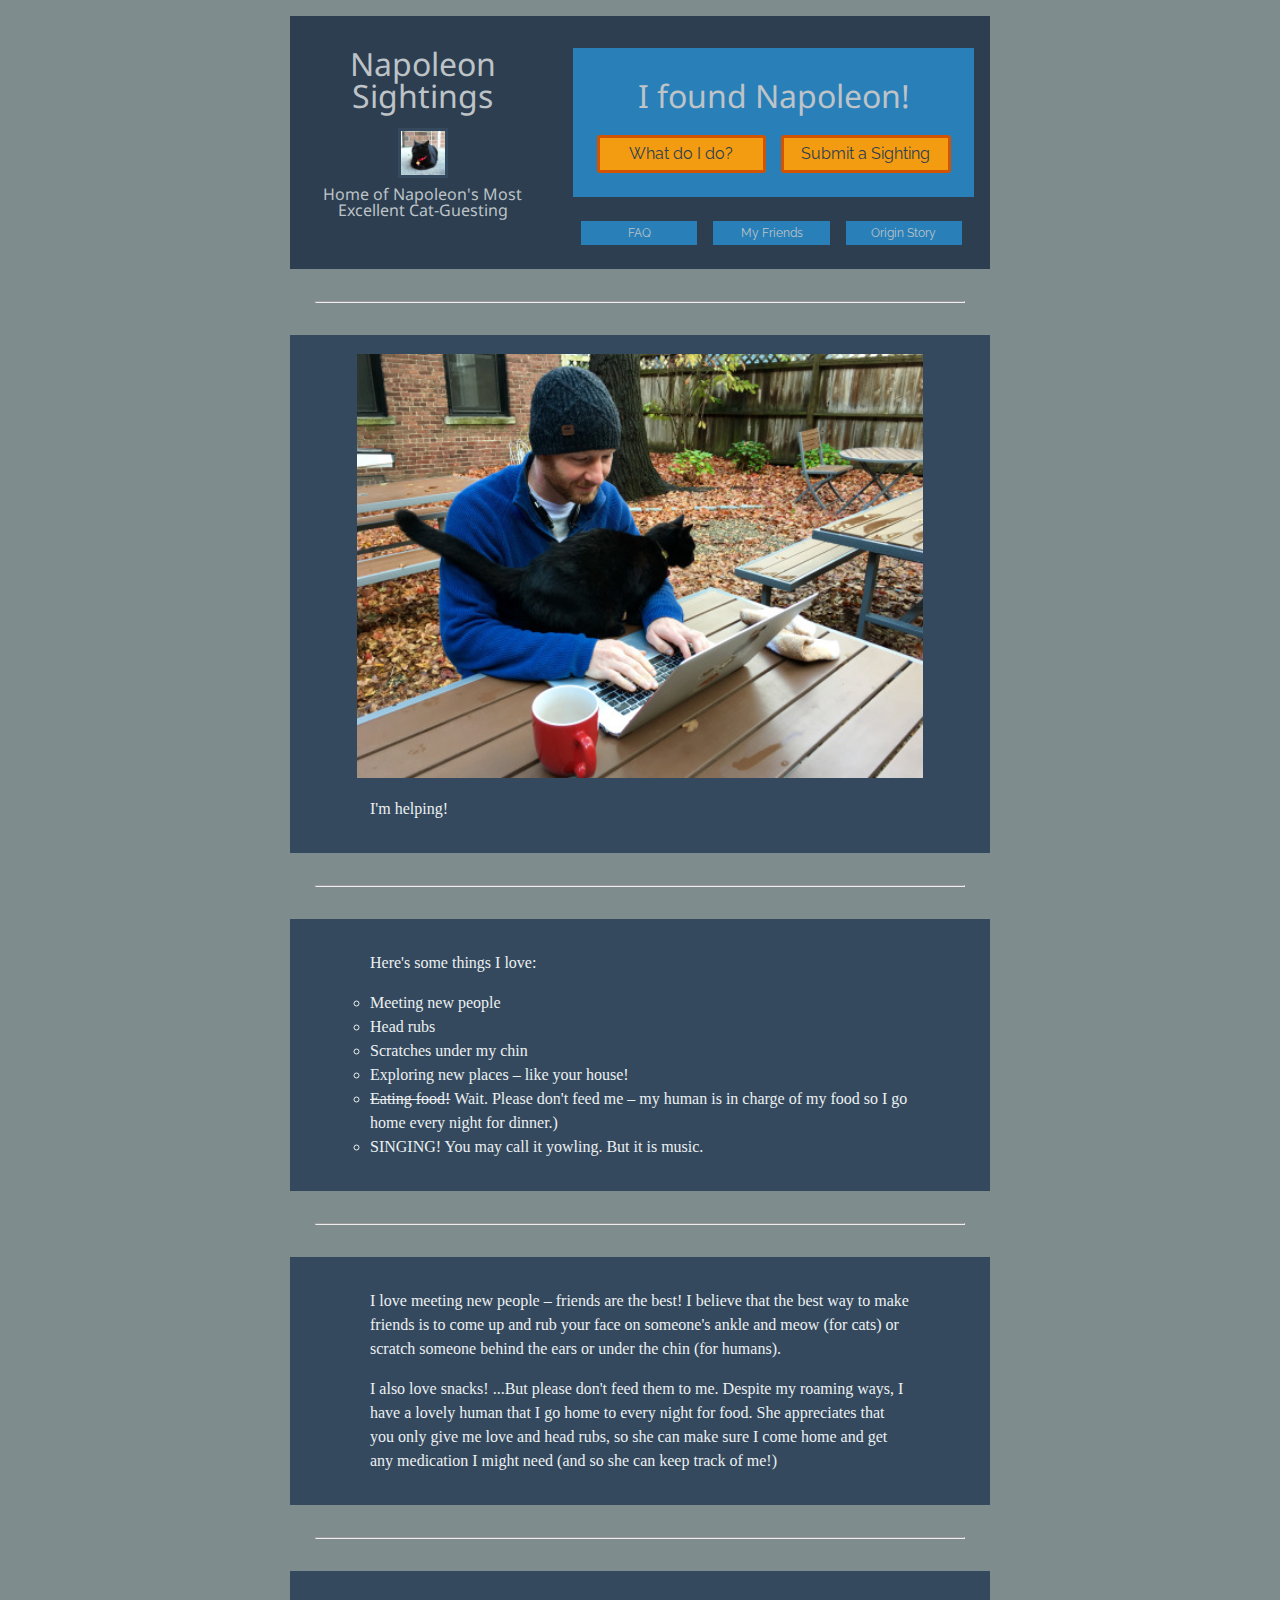
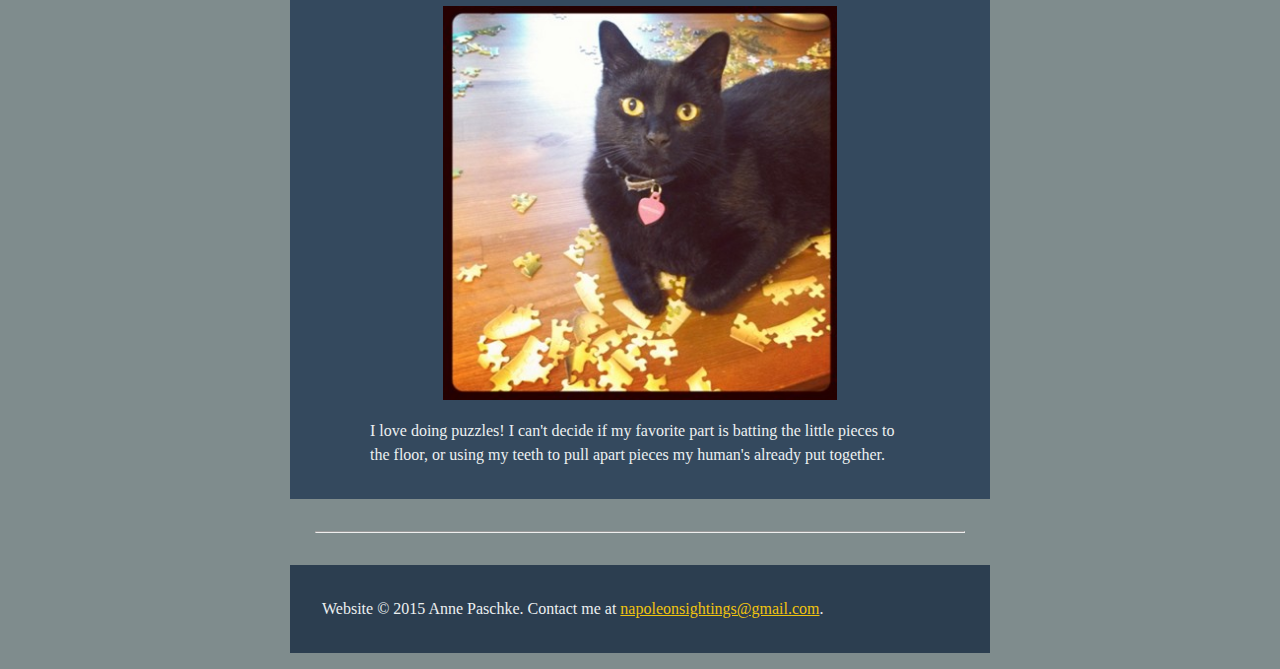
<file: bananagrams/index.html>
<!-- This version is experimenting with a new layout: full width of the screen (so it's easier to be responsive), logo/headline on the left, "I found polo" section on the top right with two options ("What do I do?" and "Submit a Sighting") and below that a three-option horizontal navigation, and then below that in the body of the page a two-column layout for the blog) -->

<!DOCTYPE html>

<html>

<head>
	<title>Napoleon Sightings</title>
	
	<link href='https://fonts.googleapis.com/css?family=Yanone+Kaffeesatz|Roboto+Slab|Nunito|Merriweather|Raleway|Droid+Sans' rel='stylesheet' type='text/css'>
	
	<link href='css/reset.css' rel='stylesheet' type="text/css">
	<link href='css/style.css' rel='stylesheet' type="text/css">
	
	<meta name="viewport" content="width=device-width, initial-scale=1">
</head>

<body>

<header>

	<aside>
	
	<h1>Napoleon Sightings</h1>
	
	<img src="images/cool-polo_square.jpg" alt="Photo of Napoleon" title="I am most DEFINITELY the coolest cat" style="max-width: 50px;">
	
	<h4 id="slogan">Home of Napoleon's Most Excellent Cat-Guesting</h3>

	</aside>
	
	<nav>
	
		<div id="found">
		
		<h1>I found Napoleon!</h1>
		
		<a href="#">What do I do?</a>
		
		<a href="#">Submit a Sighting</a>
		
		<div class="clear"></div>
	
		</div>	
				
		<a href="#">FAQ</a>
		
		<a href="#">My Friends</a>
			
		<a href="#">Origin Story</a>

	</nav>
	
	
		<div class="clear"></div>
	
	
	<!-- <img src="images/cool-polo_square.jpg" alt="Photo of Napoleon" title="I am most DEFINITELY the coolest cat" style="max-width: 200px; margin-bottom: 1em;"> -->
	
</header>

	<hr>
	<article>
	
			<img src="images/polo-tapjoy.jpg" alt="Napoleon sitting on a man's lap while he works at a laptop" title="I'm helping!">
			
			<p>I'm helping!</p>

	</article>

	<hr>

	<article>

		<p>Here's some things I love:</p>

		<ul>

			<li>Meeting new people</li>
			<li>Head rubs</li>
			<li>Scratches under my chin</li>
			<li>Exploring new places &ndash; like your house!</li>
			<li><span style="text-decoration: line-through;">Eating food!</span> Wait. Please don't feed me &ndash; my human is in charge of my food so I go home every night for dinner.)</li>
			<li>SINGING! You may call it yowling. But it is <em>music</em>.</li>

		</ul>

	</article>
		
	<hr>
	
	<article>

	<p>I love meeting new people &ndash; friends are the best! I believe that the best way to make friends is to come up and rub your face on someone's ankle and meow (for cats) or scratch someone behind the ears or under the chin (for humans).</p>

	<p>I also love snacks! ...But please don't feed them to me. Despite my roaming ways, I have a lovely human that I go home to every night for food. She appreciates that you only give me love and head rubs, so she can make sure I come home and get any medication I might need (and so she can keep track of me!)</p>


	</article>
		
	<hr>
	
	<article>
	
	<p><img src="images/puzzling-polo.jpg" alt="Polo with some puzzle pieces" title="Why won't my human let me help with puzzles?" style="max-width: 400px;"></p>
	
	<p>I love doing puzzles! I can't decide if my favorite part is batting the little pieces to the floor, or using my teeth to pull apart pieces my human's already put together.</p>
	
	</article>
	
	<hr>
	
</section>

</div>

<footer>
	<p>Website &copy; 2015 Anne Paschke. Contact me at <a href="mailto:napoleonsightings@gmail.com">napoleonsightings@gmail.com</a>.</p>
</footer>

</body>

</html>
</file>
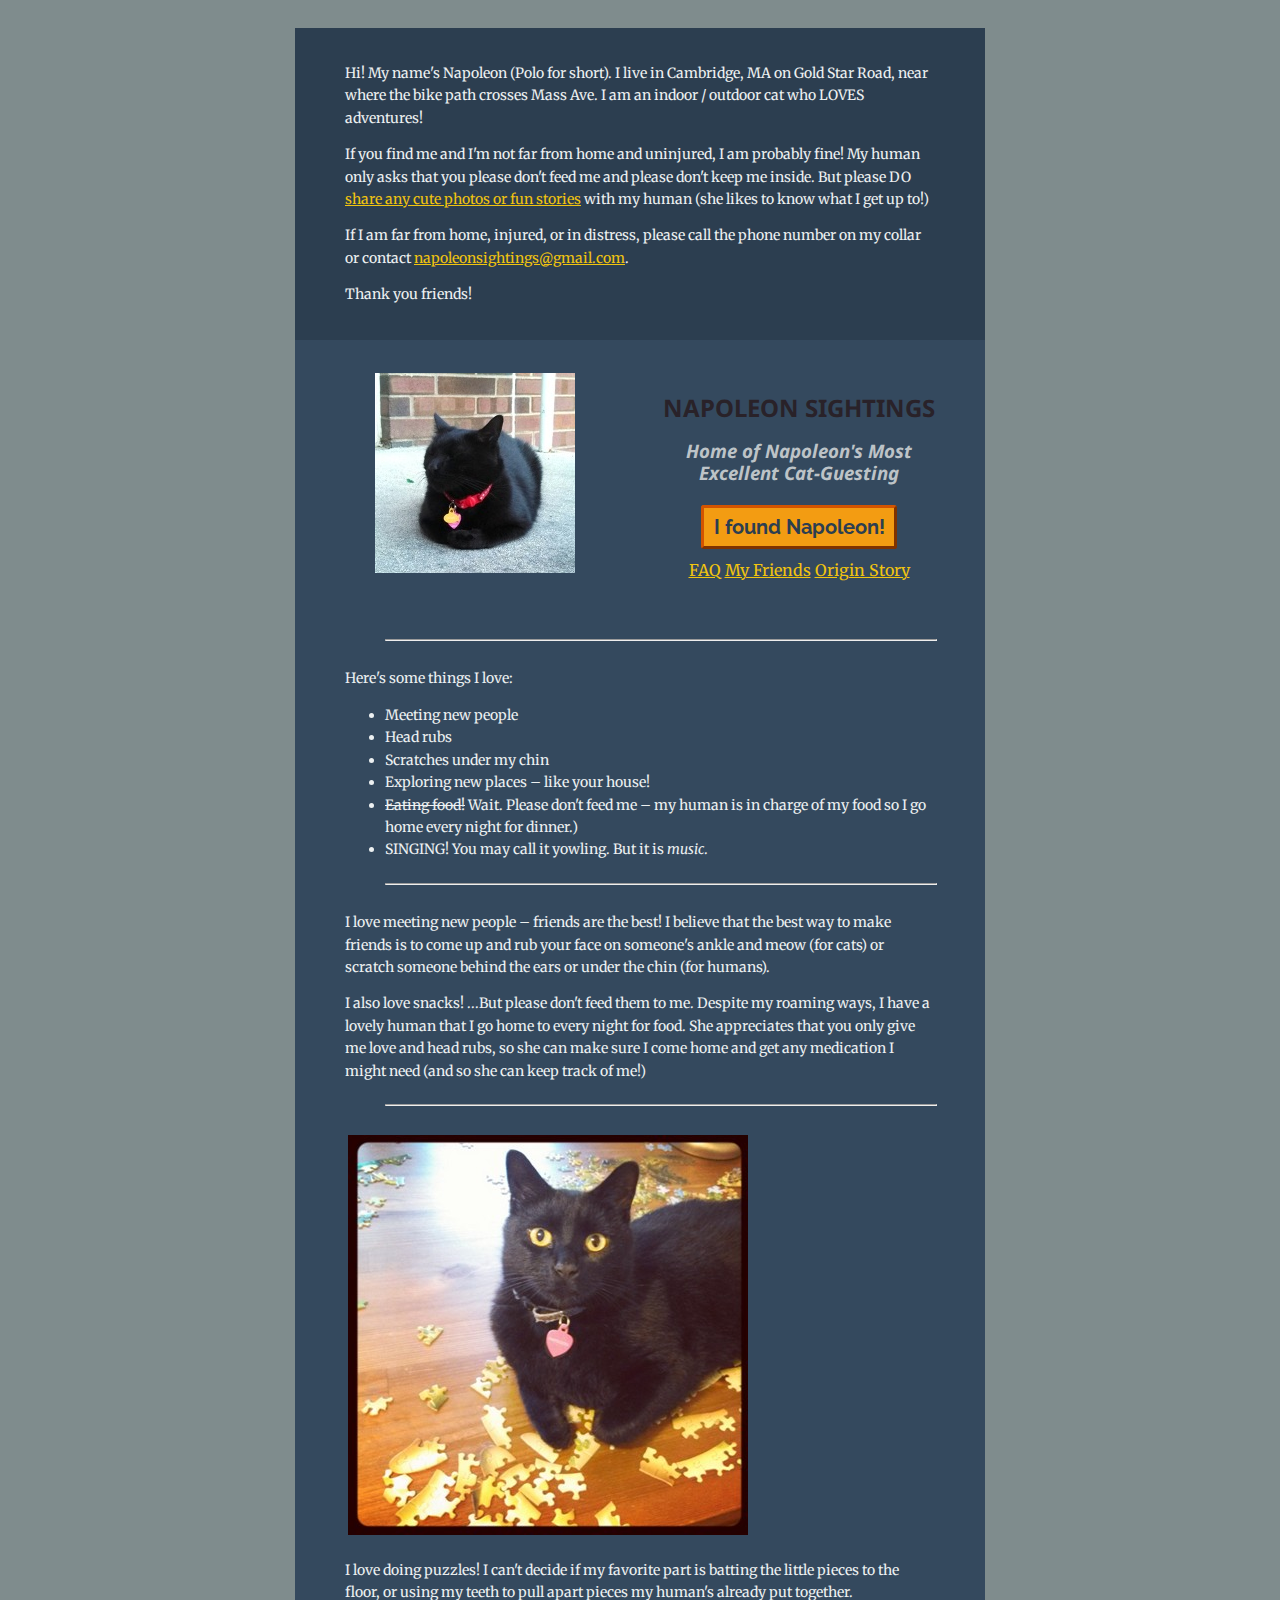
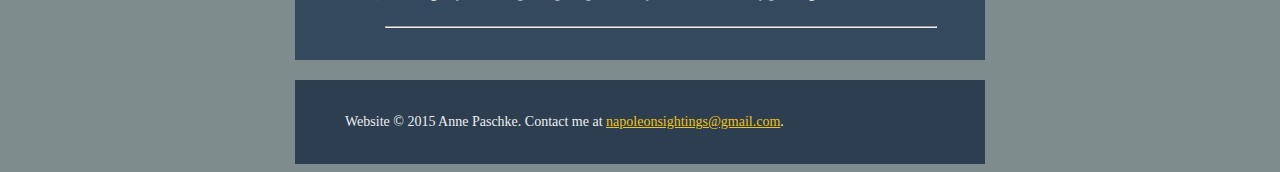
<file: final_project/index.html>
<!DOCTYPE html>

<html>

<head>
	<title>Napoleon's Most Excellent CatGuesting</title>
	<link href='https://fonts.googleapis.com/css?family=Yanone+Kaffeesatz|Roboto+Slab|Nunito|Merriweather|Raleway|Droid+Sans' rel='stylesheet' type='text/css'>
	<link href='css/style.css' rel='stylesheet' type="text/css">
</head>

<body>
<div class="wrapper">
	<header>
	
		<p>Hi! My name's Napoleon (Polo for short). I live in Cambridge, MA on Gold Star Road, near where the bike path crosses Mass Ave. I am an indoor / outdoor cat who LOVES adventures!</p>
		
		<p>If you find me and I'm not far from home and uninjured, I am probably fine! My human only asks that you please don't feed me and please don't keep me inside. But please DO <a href="http://napoleonsightings.tumblr.com/submit">share any cute photos or fun stories</a> with my human (she likes to know what I get up to!)</p>
		
		<p>If I am far from  home, injured, or in distress, please call the phone number on my collar or contact <a href="mailto:napoleonsightings@gmail.com?subject=Hi%20lovely%20person&body=I%20saw%20Napoleon!">napoleonsightings@gmail.com</a>.</p>
		
		<p>Thank you friends!</p>
		
	</header>
	
	<section>

		<aside>
		
			<img src="images/cool-polo_square.jpg" alt="Photo of Napoleon" title="I am most DEFINITELY the coolest cat">

		</aside>	

		<nav>

			<h1>Napoleon Sightings</h1>
			
			<h3 id="slogan">Home of Napoleon's Most Excellent Cat-Guesting</h3>
				<!-- <h3 id="slogan">Remember: If It's Yours, It's Mine!</h3> -->
		
			<a href="http://napoleonsightings.tumblr.com/found" class="button-link"><div class="button">I found Napoleon!</div></a>
			
			<a href="#">FAQ</a>
			
			<a href="#">My Friends</a>
			
			<a href="#">Origin Story</a>

		</nav>
	
	</section>
	
<section>
	<hr><br>

	<article>

		<p>Here's some things I love:</p>

		<ul>

			<li>Meeting new people</li>
			<li>Head rubs</li>
			<li>Scratches under my chin</li>
			<li>Exploring new places &ndash; like your house!</li>
			<li><span style="text-decoration: line-through;">Eating food!</span> Wait. Please don't feed me &ndash; my human is in charge of my food so I go home every night for dinner.)</li>
			<li>SINGING! You may call it yowling. But it is <em>music</em>.</li>

		</ul>

	</article>
		
	<hr><br>
	
	<article>

	<p>I love meeting new people &ndash; friends are the best! I believe that the best way to make friends is to come up and rub your face on someone's ankle and meow (for cats) or scratch someone behind the ears or under the chin (for humans).</p>

	<p>I also love snacks! ...But please don't feed them to me. Despite my roaming ways, I have a lovely human that I go home to every night for food. She appreciates that you only give me love and head rubs, so she can make sure I come home and get any medication I might need (and so she can keep track of me!)</p>


	</article>
		
	<hr><br>
	
	<article>
	
	<p><img src="images/puzzling-polo.jpg" alt="Polo with some puzzle pieces" title="Why won't my human let me help with puzzles?"></p>
	
	<p>I love doing puzzles! I can't decide if my favorite part is batting the little pieces to the floor, or using my teeth to pull apart pieces my human's already put together.</p>
	
	</article>
	
	<hr><br>
	
</section>

</div>

<footer>
	<p>Website &copy; 2015 Anne Paschke. Contact me at <a href="mailto:napoleonsightings@gmail.com">napoleonsightings@gmail.com</a>.</p>
</footer>


</body>

</html>
</file>
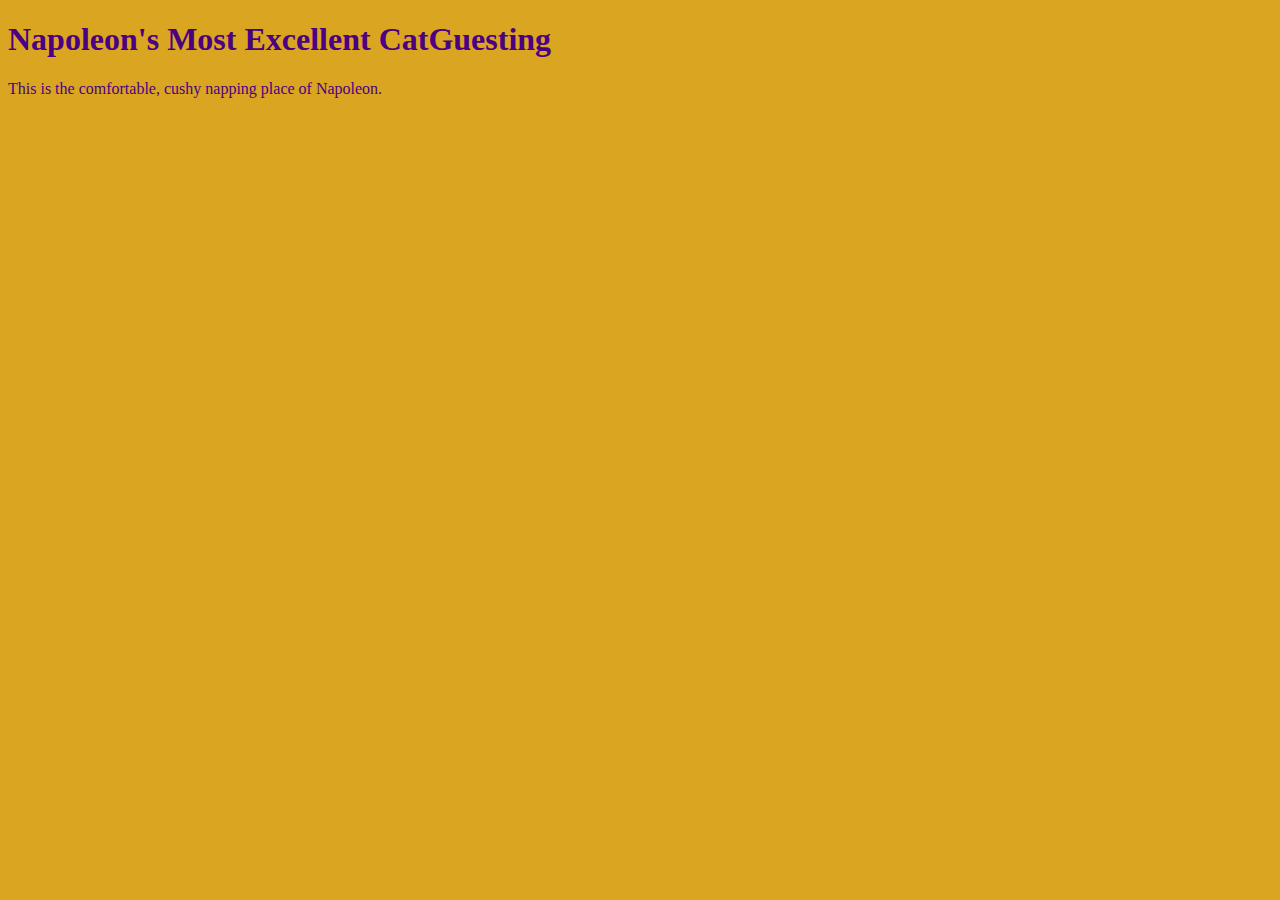
<file: unit_1/index.html>
<!DOCTYPE html>

<html>

<head>
	<title>Napoleon's Most Excellent CatGuesting
	</title>
	<link rel="stylesheet" type="text/css" href="css/style.css">
</head>

<body>

	<h1>Napoleon's Most Excellent CatGuesting</h1>

	<p>This is the comfortable, cushy napping place of Napoleon.</p>
	
</body>

</html>
</file>
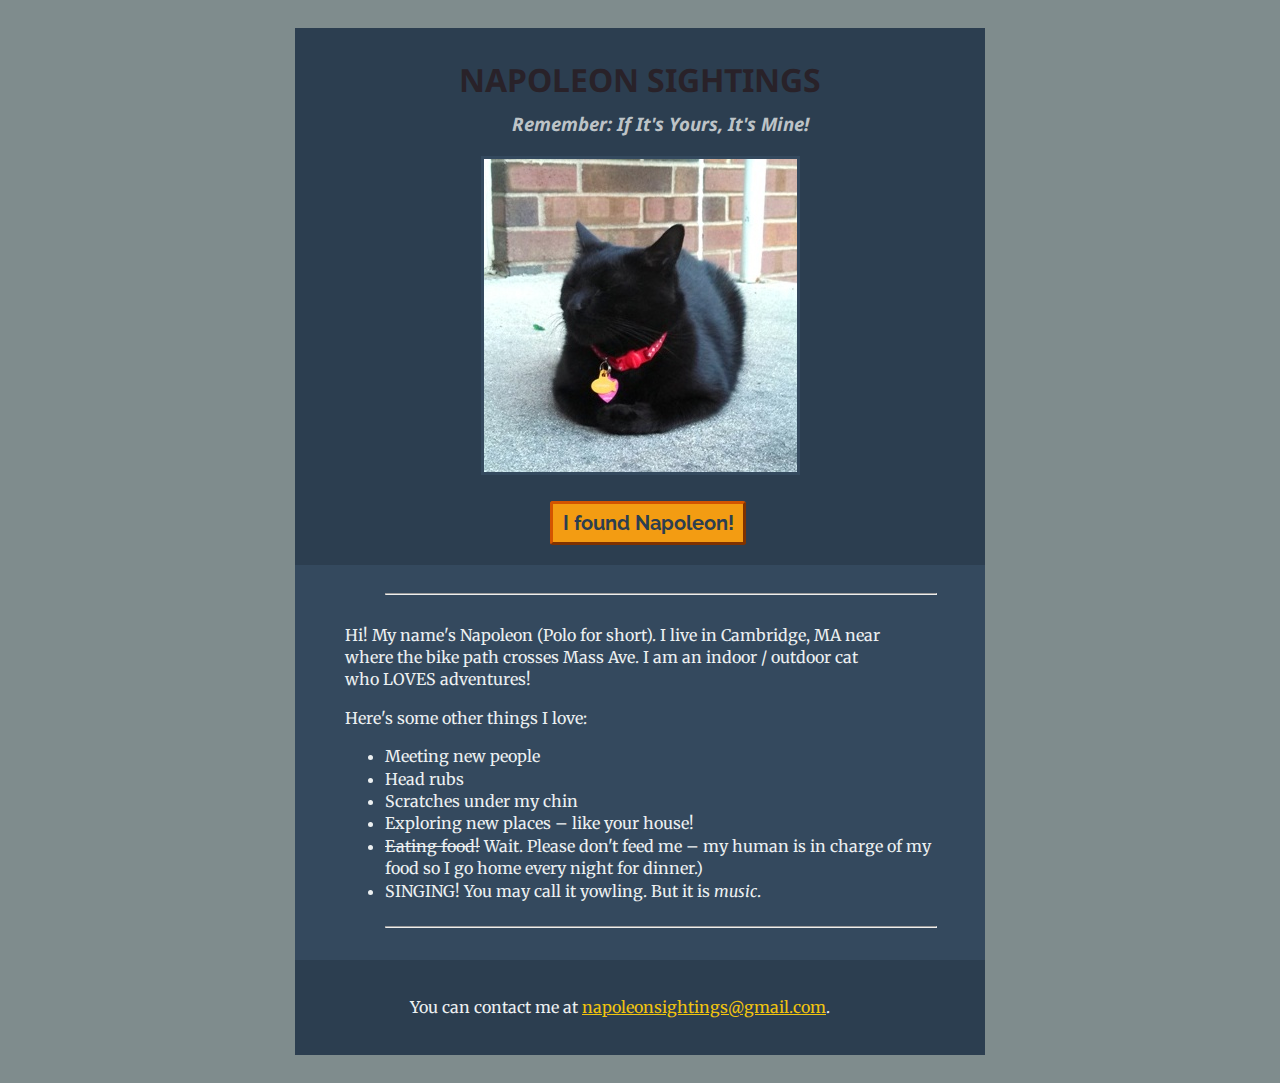
<file: unit_3/index.html>
<!DOCTYPE html>

<html>

<head>
	<title>Napoleon's Most Excellent CatGuesting</title>
	<link href='https://fonts.googleapis.com/css?family=Merriweather|Raleway|Droid+Sans' rel='stylesheet' type='text/css'>
	<!--Runners-up fonts: Yanone+Kaffeesatz|Roboto+Slab|Nunito-->
	<link href='css/style.css' rel='stylesheet' type="text/css">
</head>

<body>
<div class="container">
	<header>
		<h1>Napoleon Sightings</h1>

		<!-- <h3 id="slogan">Home of Napoleon's Most Excellent Cat-Guesting</h3> -->
		<h3 id="slogan">Remember: If It's Yours, It's Mine!</h3>

	<img src="images/cool-polo_square.jpg" alt="Photo of Napoleon" title="I am most DEFINITELY the coolest cat">

	<a href="http://napoleonsightings.tumblr.com/found" class="button-link"><div class="button">I found Napoleon!</div></a>	

	</header>

<section>
	<hr><br>

	<p>Hi! My name's Napoleon (Polo for short). I live in Cambridge, MA near where the bike path crosses Mass Ave. I am an indoor / outdoor cat who LOVES adventures!</p>

	<p>Here's some other things I love:</p>

	<ul>

		<li>Meeting new people</li>
		<li>Head rubs</li>
		<li>Scratches under my chin</li>
		<li>Exploring new places &ndash; like your house!</li>
		<li><span style="text-decoration: line-through;">Eating food!</span> Wait. Please don't feed me &ndash; my human is in charge of my food so I go home every night for dinner.)</li>
		<li>SINGING! You may call it yowling. But it is <em>music</em>.</li>

	</ul>

<hr><br>

</section>

<footer>
	<p>You can contact me at <a href="mailto:napoleonsightings@gmail.com?subject=Hi%20lovely%20person&body=I%20saw%20Napoleon!">napoleonsightings@gmail.com</a>.</p>
</footer>

</div>

</body>

</html>
</file>
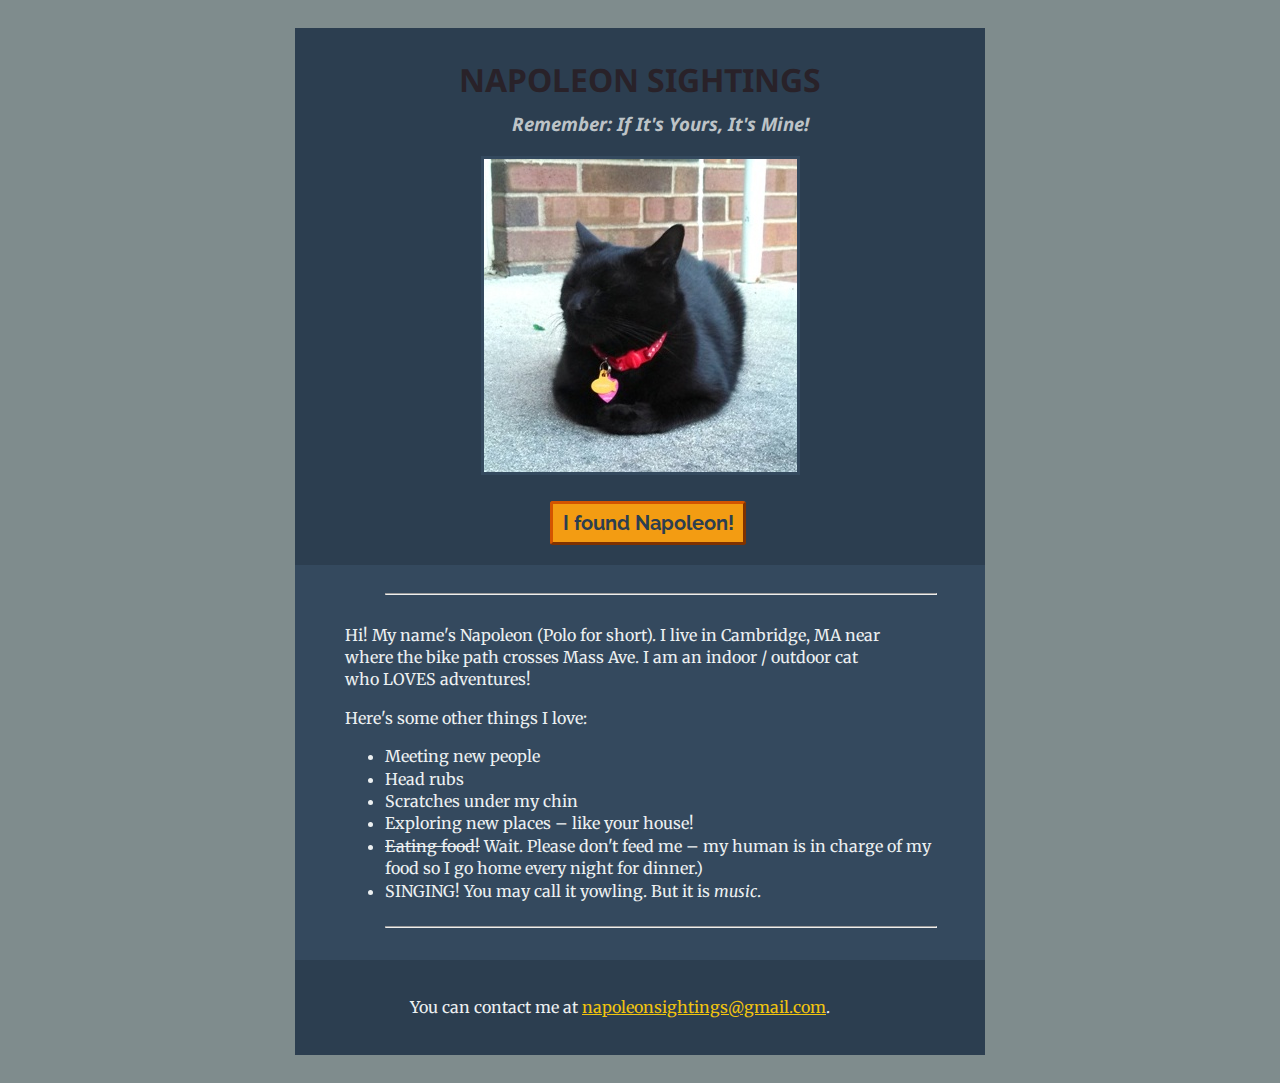
<file: unit_4/index.html>
<!DOCTYPE html>

<html>

<head>
	<title>Napoleon's Most Excellent CatGuesting</title>
	<link href='https://fonts.googleapis.com/css?family=Yanone+Kaffeesatz|Roboto+Slab|Nunito|Merriweather|Raleway|Droid+Sans' rel='stylesheet' type='text/css'>
	<link href='css/style.css' rel='stylesheet' type="text/css">
</head>

<body>
<div class="container">
	<header>
		<h1>Napoleon Sightings</h1>

		<!-- <h3 id="slogan">Home of Napoleon's Most Excellent Cat-Guesting</h3> -->
		<h3 id="slogan">Remember: If It's Yours, It's Mine!</h3>

	<img src="images/cool-polo_square.jpg" alt="Photo of Napoleon" title="I am most DEFINITELY the coolest cat">

	<a href="http://napoleonsightings.tumblr.com/found" class="button-link"><div class="button">I found Napoleon!</div></a>	

	</header>

<section>
	<hr><br>

	<p>Hi! My name's Napoleon (Polo for short). I live in Cambridge, MA near where the bike path crosses Mass Ave. I am an indoor / outdoor cat who LOVES adventures!</p>

	<p>Here's some other things I love:</p>

	<ul>

		<li>Meeting new people</li>
		<li>Head rubs</li>
		<li>Scratches under my chin</li>
		<li>Exploring new places &ndash; like your house!</li>
		<li><span style="text-decoration: line-through;">Eating food!</span> Wait. Please don't feed me &ndash; my human is in charge of my food so I go home every night for dinner.)</li>
		<li>SINGING! You may call it yowling. But it is <em>music</em>.</li>

	</ul>

<hr><br>

</section>

<footer>
	<p>You can contact me at <a href="mailto:napoleonsightings@gmail.com?subject=Hi%20lovely%20person&body=I%20saw%20Napoleon!">napoleonsightings@gmail.com</a>.</p>
</footer>

</div>

</body>

</html>
</file>
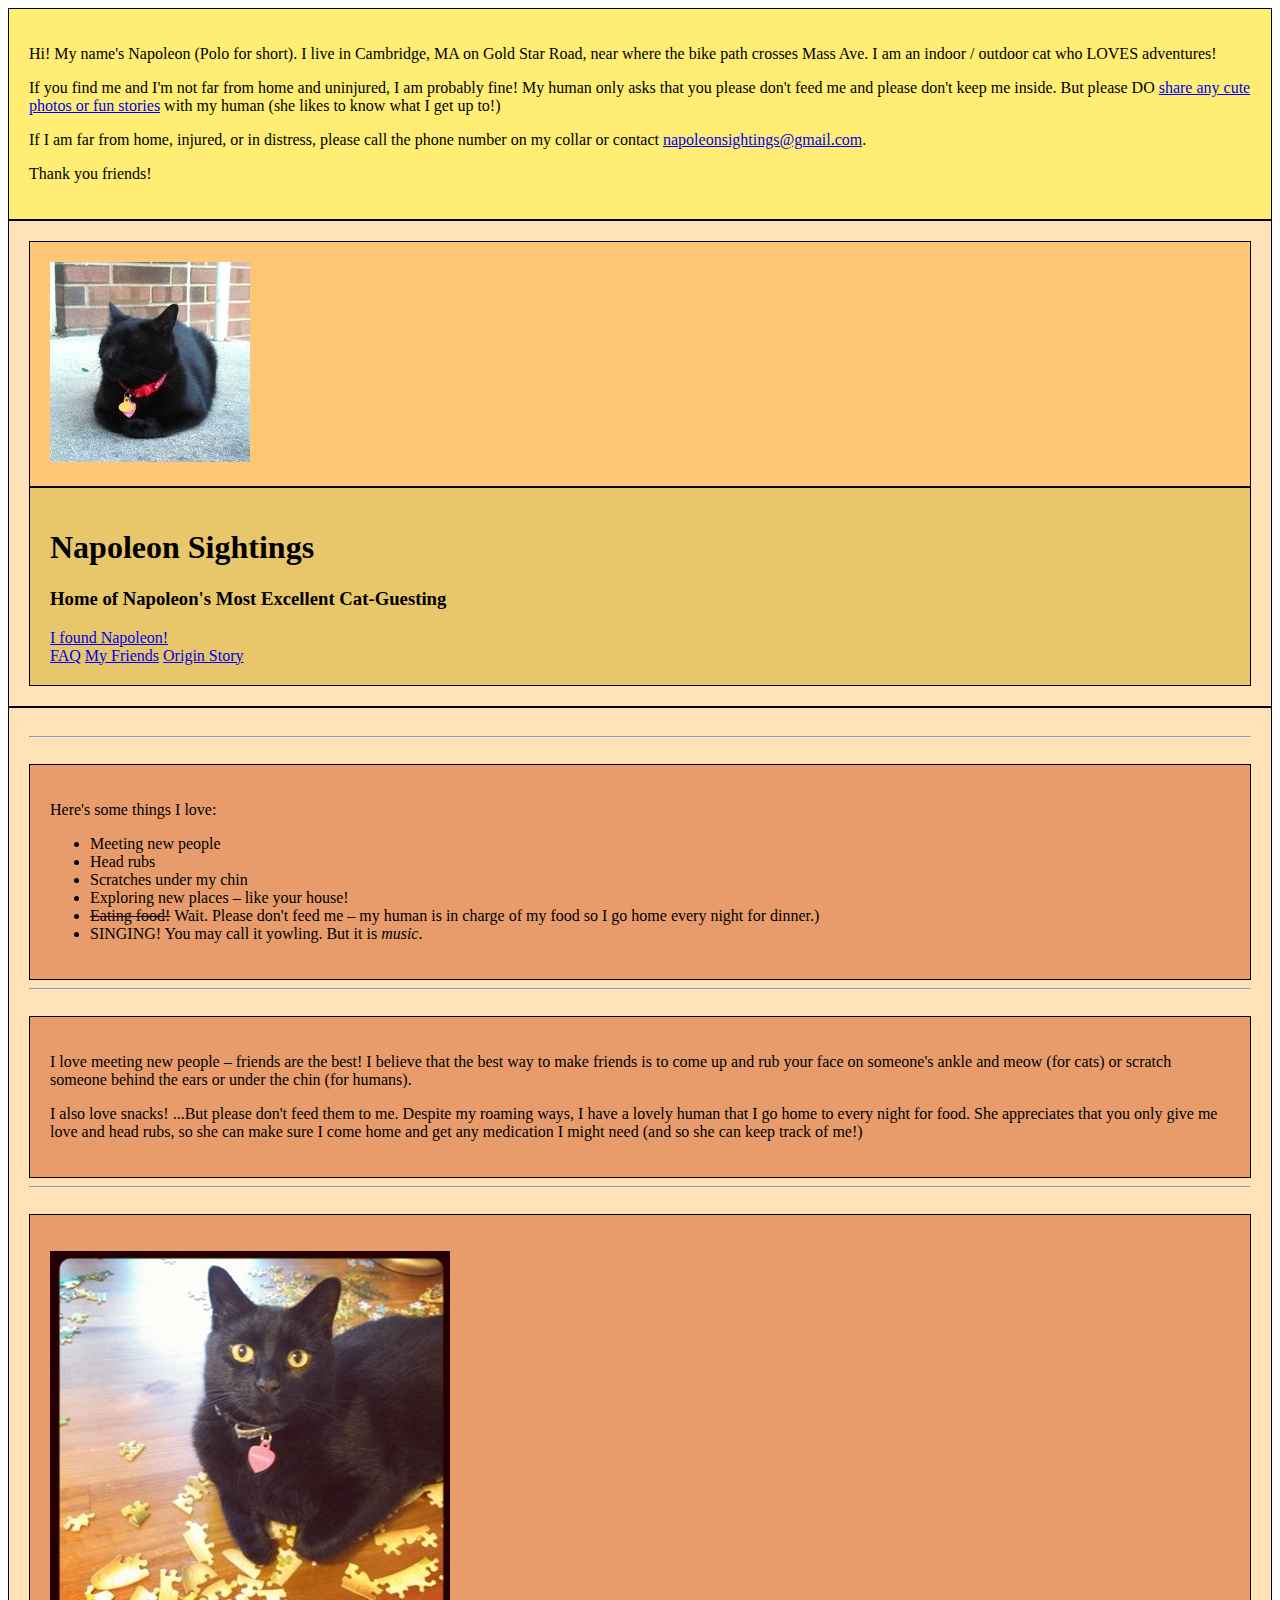
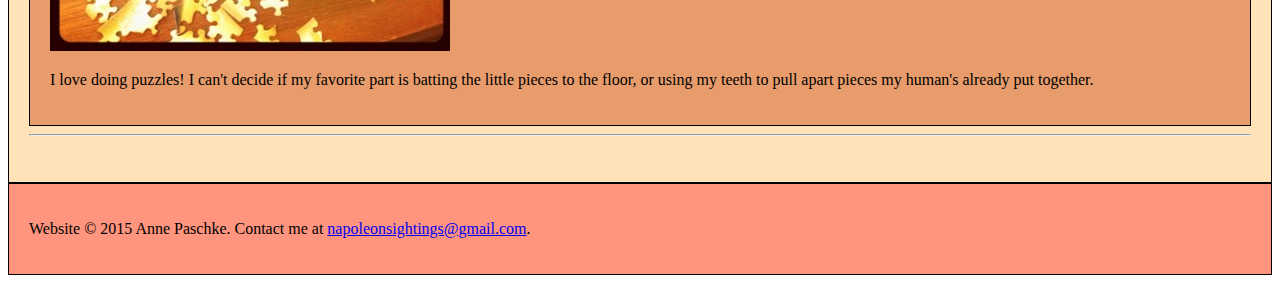
<file: unit_5/index.html>
<!DOCTYPE html>

<html>

<head>
	<title>Napoleon's Most Excellent CatGuesting</title>
	<link href='https://fonts.googleapis.com/css?family=Yanone+Kaffeesatz|Roboto+Slab|Nunito|Merriweather|Raleway|Droid+Sans' rel='stylesheet' type='text/css'>
	<link href='css/style2.css' rel='stylesheet' type="text/css">
</head>

<body>
<div class="wrapper">
	<header>
	
		<p>Hi! My name's Napoleon (Polo for short). I live in Cambridge, MA on Gold Star Road, near where the bike path crosses Mass Ave. I am an indoor / outdoor cat who LOVES adventures!</p>
		
		<p>If you find me and I'm not far from home and uninjured, I am probably fine! My human only asks that you please don't feed me and please don't keep me inside. But please DO <a href="http://napoleonsightings.tumblr.com/submit">share any cute photos or fun stories</a> with my human (she likes to know what I get up to!)</p>
		
		<p>If I am far from  home, injured, or in distress, please call the phone number on my collar or contact <a href="mailto:napoleonsightings@gmail.com?subject=Hi%20lovely%20person&body=I%20saw%20Napoleon!">napoleonsightings@gmail.com</a>.</p>
		
		<p>Thank you friends!</p>
		
	</header>
	
	<section>

		<aside>
		
			<img src="images/cool-polo_square.jpg" alt="Photo of Napoleon" title="I am most DEFINITELY the coolest cat">

		</aside>	

		<nav>

			<h1>Napoleon Sightings</h1>
			
			<h3 id="slogan">Home of Napoleon's Most Excellent Cat-Guesting</h3>
				<!-- <h3 id="slogan">Remember: If It's Yours, It's Mine!</h3> -->
		
			<a href="http://napoleonsightings.tumblr.com/found" class="button-link"><div class="button">I found Napoleon!</div></a>
			
			<a href="#">FAQ</a>
			
			<a href="#">My Friends</a>
			
			<a href="#">Origin Story</a>

		</nav>
	
	</section>
	
<section>
	<hr><br>

	<article>

		<p>Here's some things I love:</p>

		<ul>

			<li>Meeting new people</li>
			<li>Head rubs</li>
			<li>Scratches under my chin</li>
			<li>Exploring new places &ndash; like your house!</li>
			<li><span style="text-decoration: line-through;">Eating food!</span> Wait. Please don't feed me &ndash; my human is in charge of my food so I go home every night for dinner.)</li>
			<li>SINGING! You may call it yowling. But it is <em>music</em>.</li>

		</ul>

	</article>
		
	<hr><br>
	
	<article>

	<p>I love meeting new people &ndash; friends are the best! I believe that the best way to make friends is to come up and rub your face on someone's ankle and meow (for cats) or scratch someone behind the ears or under the chin (for humans).</p>

	<p>I also love snacks! ...But please don't feed them to me. Despite my roaming ways, I have a lovely human that I go home to every night for food. She appreciates that you only give me love and head rubs, so she can make sure I come home and get any medication I might need (and so she can keep track of me!)</p>


	</article>
		
	<hr><br>
	
	<article>
	
	<p><img src="images/puzzling-polo.jpg" alt="Polo with some puzzle pieces" title="Why won't my human let me help with puzzles?"></p>
	
	<p>I love doing puzzles! I can't decide if my favorite part is batting the little pieces to the floor, or using my teeth to pull apart pieces my human's already put together.</p>
	
	</article>
	
	<hr><br>
	
</section>

</div>

<footer>
	<p>Website &copy; 2015 Anne Paschke. Contact me at <a href="mailto:napoleonsightings@gmail.com">napoleonsightings@gmail.com</a>.</p>
</footer>


</body>

</html>
</file>
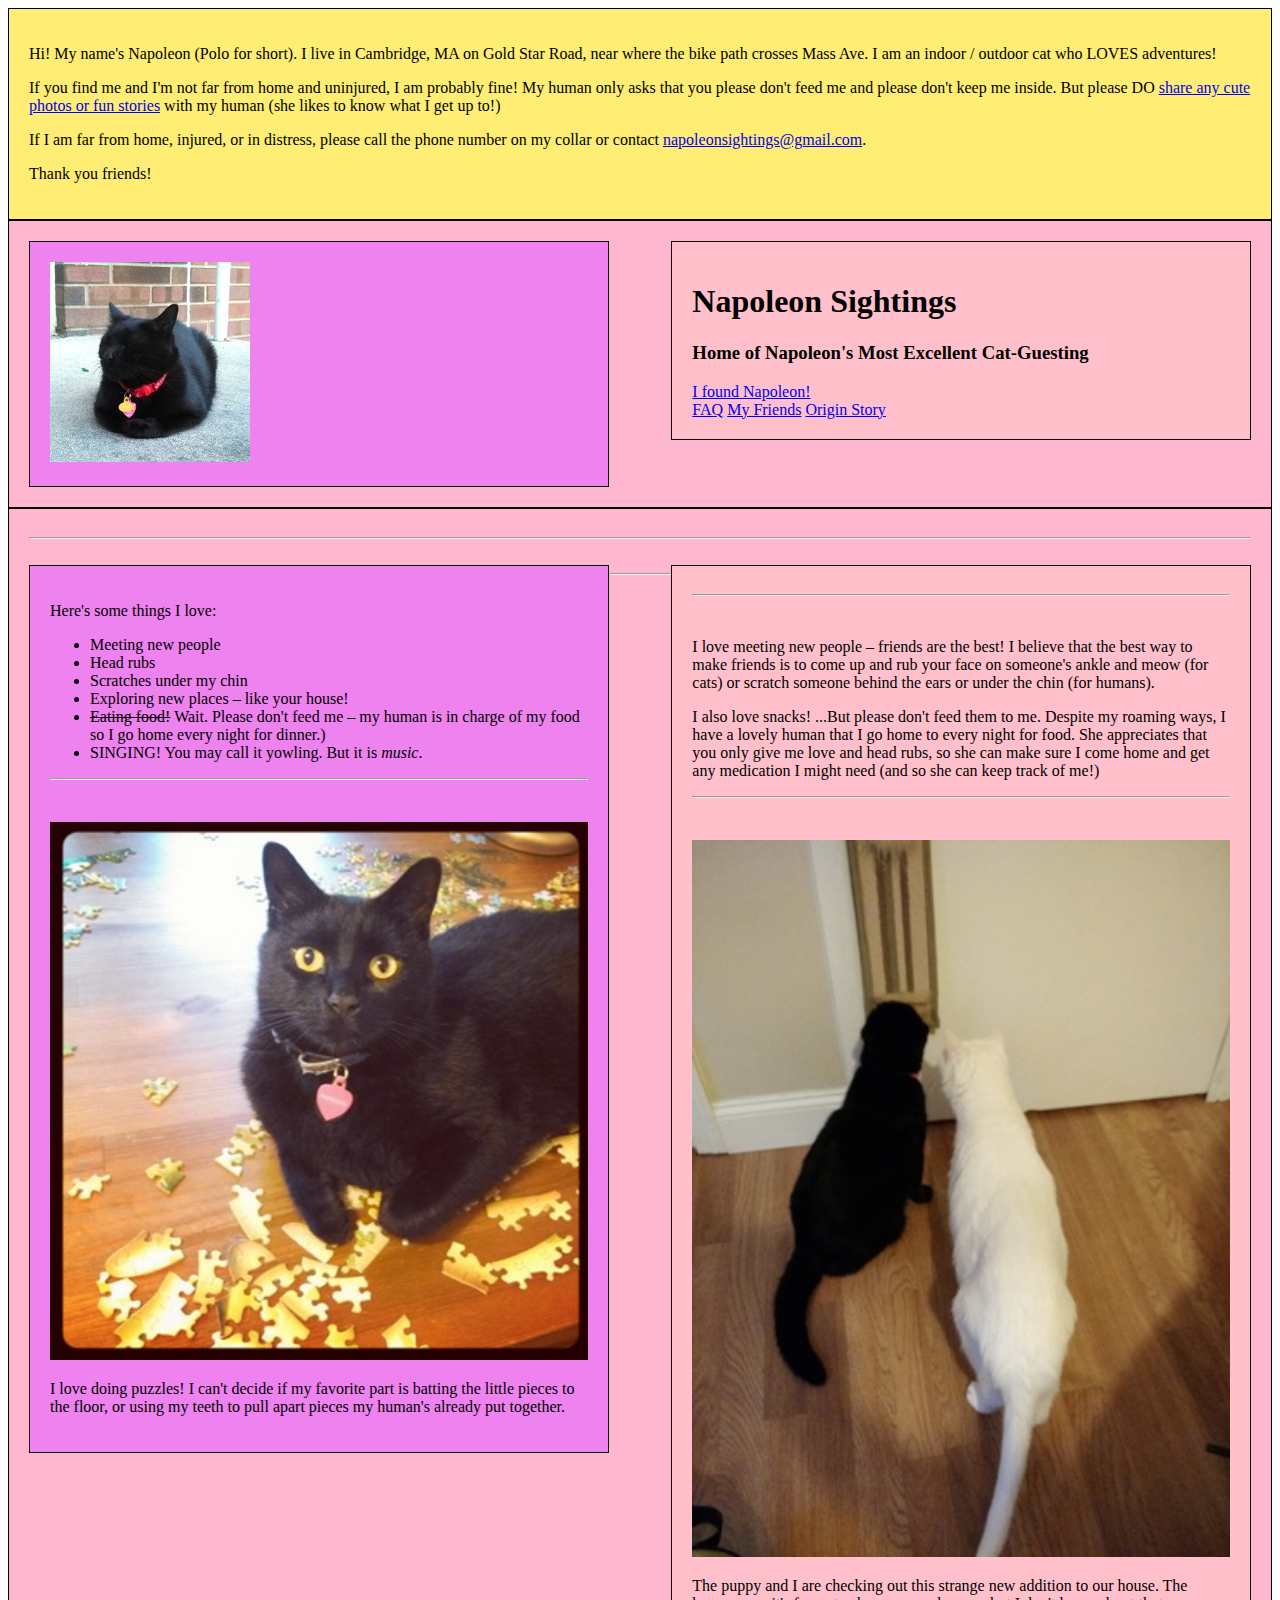
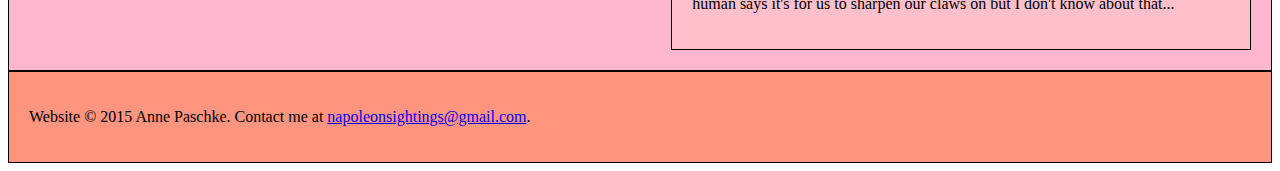
<file: unit_6/index.html>
<!DOCTYPE html>

<html>

<head>
	<title>Napoleon's Most Excellent CatGuesting</title>
	<link href='https://fonts.googleapis.com/css?family=Yanone+Kaffeesatz|Roboto+Slab|Nunito|Merriweather|Raleway|Droid+Sans' rel='stylesheet' type='text/css'>
	<link href='css/style2.css' rel='stylesheet' type="text/css">
</head>

<body>
<div class="wrapper">
	<header>
	
		<p>Hi! My name's Napoleon (Polo for short). I live in Cambridge, MA on Gold Star Road, near where the bike path crosses Mass Ave. I am an indoor / outdoor cat who LOVES adventures!</p>
		
		<p>If you find me and I'm not far from home and uninjured, I am probably fine! My human only asks that you please don't feed me and please don't keep me inside. But please DO <a href="http://napoleonsightings.tumblr.com/submit">share any cute photos or fun stories</a> with my human (she likes to know what I get up to!)</p>
		
		<p>If I am far from  home, injured, or in distress, please call the phone number on my collar or contact <a href="mailto:napoleonsightings@gmail.com?subject=Hi%20lovely%20person&body=I%20saw%20Napoleon!">napoleonsightings@gmail.com</a>.</p>
		
		<p>Thank you friends!</p>
		
	</header>
	
	<section id="two_column" class="clearfix">

		<aside id="left">
		
			<img src="images/cool-polo_square.jpg" alt="Photo of Napoleon" title="I am most DEFINITELY the coolest cat">

		</aside>	

		<nav id="right">

			<h1>Napoleon Sightings</h1>
			
			<h3 id="slogan">Home of Napoleon's Most Excellent Cat-Guesting</h3>
				<!-- <h3 id="slogan">Remember: If It's Yours, It's Mine!</h3> -->
		
			<a href="http://napoleonsightings.tumblr.com/found" class="button-link"><div class="button">I found Napoleon!</div></a>
			
			<a href="#">FAQ</a>
			
			<a href="#">My Friends</a>
			
			<a href="#">Origin Story</a>

		</nav>
	
	</section>
	
<section id="two_column" class="clearfix">
	<hr><br>

	<article id="left">

		<p>Here's some things I love:</p>

		<ul>

			<li>Meeting new people</li>
			<li>Head rubs</li>
			<li>Scratches under my chin</li>
			<li>Exploring new places &ndash; like your house!</li>
			<li><span style="text-decoration: line-through;">Eating food!</span> Wait. Please don't feed me &ndash; my human is in charge of my food so I go home every night for dinner.)</li>
			<li>SINGING! You may call it yowling. But it is <em>music</em>.</li>

		</ul>

	
	<hr><br>
	
	<p><img src="images/puzzling-polo.jpg" width="100%" alt="Polo with some puzzle pieces" title="Why won't my human let me help with puzzles?"></p>
	
	<p>I love doing puzzles! I can't decide if my favorite part is batting the little pieces to the floor, or using my teeth to pull apart pieces my human's already put together.</p>
	
	</article>

		

	
	<article id="right">
	
	<hr><br>
	
		<p>I love meeting new people &ndash; friends are the best! I believe that the best way to make friends is to come up and rub your face on someone's ankle and meow (for cats) or scratch someone behind the ears or under the chin (for humans).</p>

	<p>I also love snacks! ...But please don't feed them to me. Despite my roaming ways, I have a lovely human that I go home to every night for food. She appreciates that you only give me love and head rubs, so she can make sure I come home and get any medication I might need (and so she can keep track of me!)</p>


	
	<hr><br>
	
	<p><img src="images/cats-investigate.jpg" width="100%" alt="White cat and black cat sniff a door hanger" title="Feline investigators!"></p>
	
	<p>The puppy and I are checking out this strange new addition to our house. The human says it's for us to sharpen our claws on but I don't know about that...</p.>
	
	
	</article>
	
	<hr><br>
	
</section>



</div>

<footer>
	<p>Website &copy; 2015 Anne Paschke. Contact me at <a href="mailto:napoleonsightings@gmail.com">napoleonsightings@gmail.com</a>.</p>
</footer>


</body>

</html>
</file>
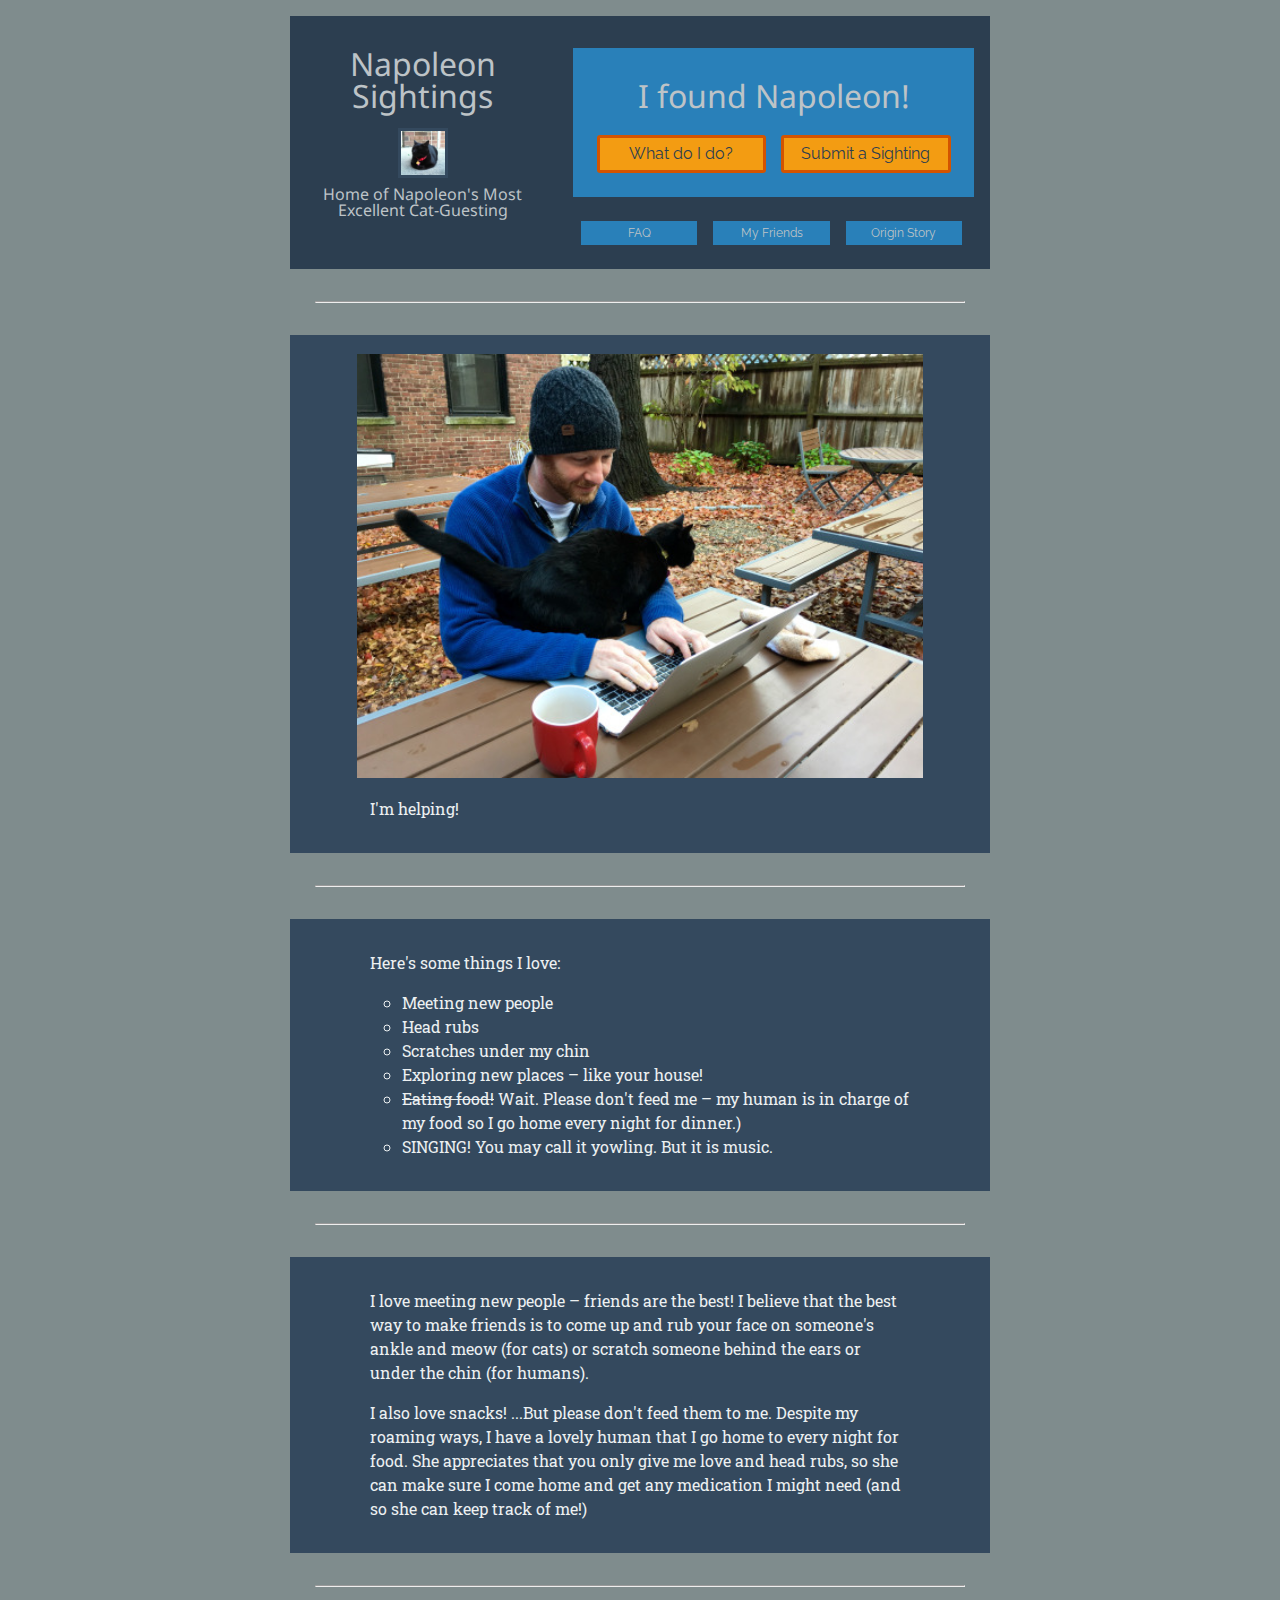
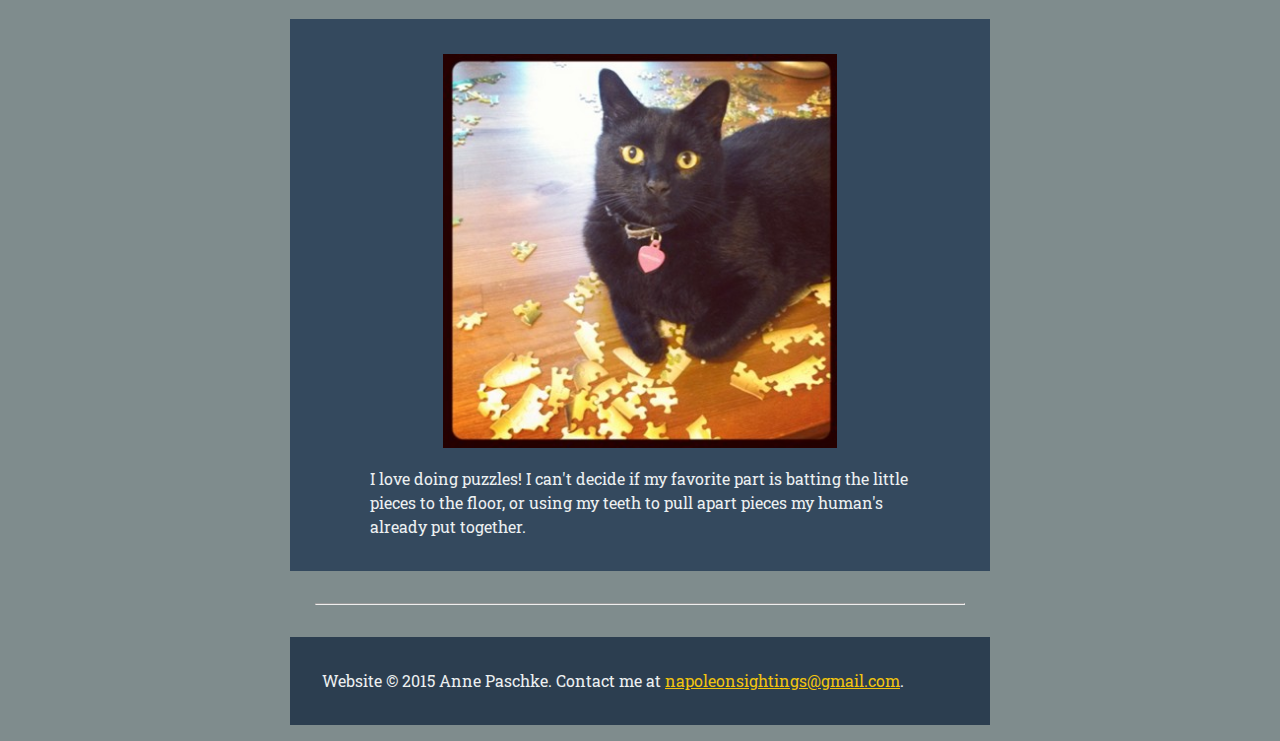
<file: unit_9/index.html>
<!DOCTYPE html>

<html>

<head>
	<title>Napoleon Sightings</title>
	
	<link href='https://fonts.googleapis.com/css?family=Yanone+Kaffeesatz|Roboto+Slab|Nunito|Merriweather|Raleway|Droid+Sans' rel='stylesheet' type='text/css'>
	
	<link href='css/reset.css' rel='stylesheet' type="text/css">
	<link href='css/style.css' rel='stylesheet' type="text/css">
	
	<meta name="viewport" content="width=device-width, initial-scale=1">
</head>

<body>

<header>

	<aside>
	
	<h1>Napoleon Sightings</h1>
	
	<img src="images/cool-polo_square.jpg" alt="Photo of Napoleon" title="I am most DEFINITELY the coolest cat" style="max-width: 50px;">
	
	<h4 id="slogan">Home of Napoleon's Most Excellent Cat-Guesting</h3>

	</aside>
	
	<nav>
	
		<div id="found">
		
		<h1>I found Napoleon!</h1>
		
		<a href="#">What do I do?</a>
		
		<a href="#">Submit a Sighting</a>
		
		<div class="clear"></div>
	
		</div>	
				
		<a href="#">FAQ</a>
		
		<a href="#">My Friends</a>
			
		<a href="#">Origin Story</a>

	</nav>
	
	
		<div class="clear"></div>
	
	
	<!-- <img src="images/cool-polo_square.jpg" alt="Photo of Napoleon" title="I am most DEFINITELY the coolest cat" style="max-width: 200px; margin-bottom: 1em;"> -->
	
</header>

	<hr>
	<article>
	
			<img src="images/polo-tapjoy.jpg" alt="Napoleon sitting on a man's lap while he works at a laptop" title="I'm helping!">
			
			<p>I'm helping!</p>

	</article>

	<hr>

	<article>

		<p>Here's some things I love:</p>

		<ul>

			<li>Meeting new people</li>
			<li>Head rubs</li>
			<li>Scratches under my chin</li>
			<li>Exploring new places &ndash; like your house!</li>
			<li><span style="text-decoration: line-through;">Eating food!</span> Wait. Please don't feed me &ndash; my human is in charge of my food so I go home every night for dinner.)</li>
			<li>SINGING! You may call it yowling. But it is <em>music</em>.</li>

		</ul>

	</article>
		
	<hr>
	
	<article>

	<p>I love meeting new people &ndash; friends are the best! I believe that the best way to make friends is to come up and rub your face on someone's ankle and meow (for cats) or scratch someone behind the ears or under the chin (for humans).</p>

	<p>I also love snacks! ...But please don't feed them to me. Despite my roaming ways, I have a lovely human that I go home to every night for food. She appreciates that you only give me love and head rubs, so she can make sure I come home and get any medication I might need (and so she can keep track of me!)</p>


	</article>
		
	<hr>
	
	<article>
	
	<p><img src="images/puzzling-polo.jpg" alt="Polo with some puzzle pieces" title="Why won't my human let me help with puzzles?" style="max-width: 400px;"></p>
	
	<p>I love doing puzzles! I can't decide if my favorite part is batting the little pieces to the floor, or using my teeth to pull apart pieces my human's already put together.</p>
	
	</article>
	
	<hr>
	
</section>

</div>

<footer>
	<p>Website &copy; 2015 Anne Paschke. Contact me at <a href="mailto:napoleonsightings@gmail.com">napoleonsightings@gmail.com</a>.</p>
</footer>

</body>

</html>
</file>
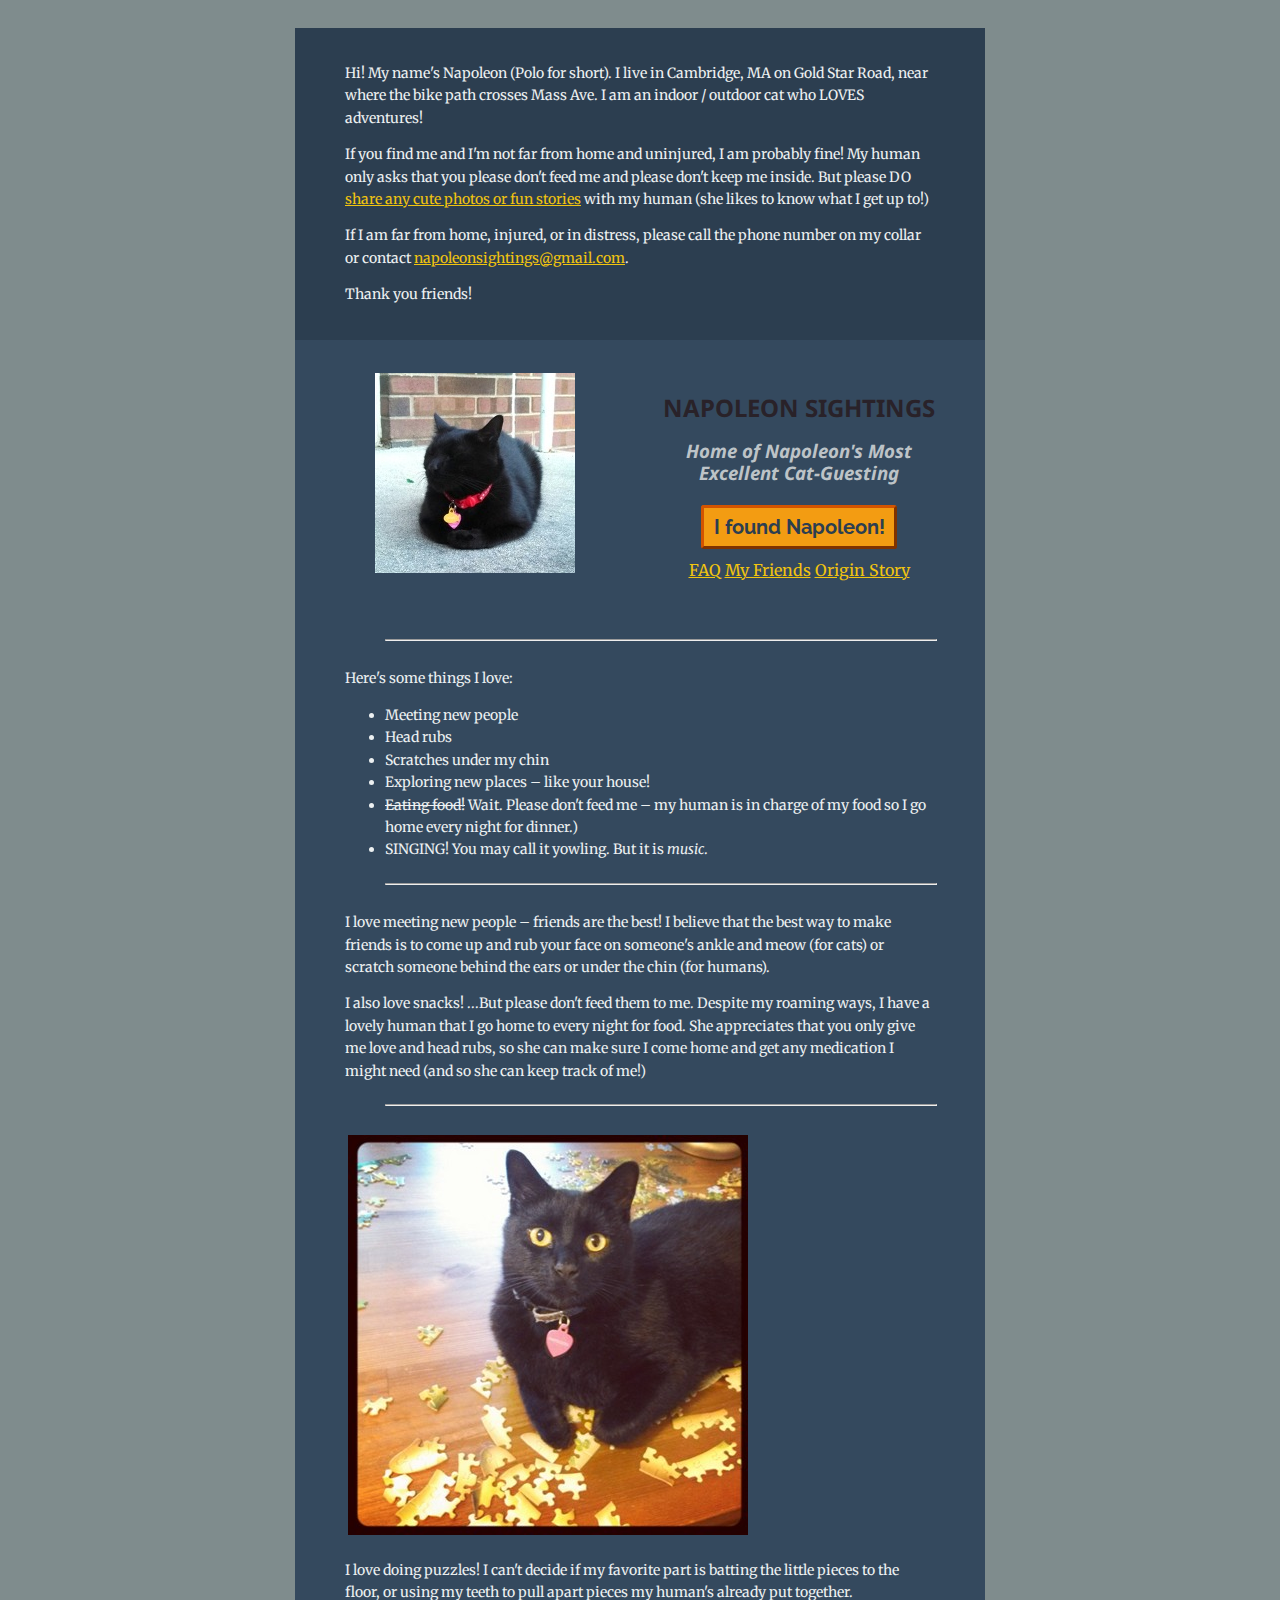
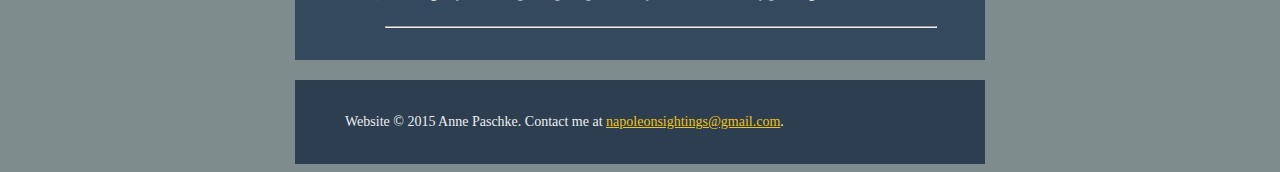
<file: final_project/index2.html>
<!-- This version has the modal button! Next steps: compare the performance of the button in here to the "modal" file to figure out what CSS is needed to replicate the performance.-->

<!DOCTYPE html>

<html>

<head>
	<title>Napoleon's Most Excellent CatGuesting</title>
	<link href='https://fonts.googleapis.com/css?family=Yanone+Kaffeesatz|Roboto+Slab|Nunito|Merriweather|Raleway|Droid+Sans' rel='stylesheet' type='text/css'>
	<!-- <link rel="stylesheet" href="http://maxcdn.bootstrapcdn.com/bootstrap/3.3.5/css/bootstrap.min.css"> -->
	<script src="https://ajax.googleapis.com/ajax/libs/jquery/1.11.3/jquery.min.js"></script>
	<script src="http://maxcdn.bootstrapcdn.com/bootstrap/3.3.5/js/bootstrap.min.js"></script>
	<link href='css/style.css' rel='stylesheet' type="text/css">
</head>

<body>
<div class="wrapper">
	<header>
	
		<p>Hi! My name's Napoleon (Polo for short). I live in Cambridge, MA on Gold Star Road, near where the bike path crosses Mass Ave. I am an indoor / outdoor cat who LOVES adventures!</p>
		
		<p>If you find me and I'm not far from home and uninjured, I am probably fine! My human only asks that you please don't feed me and please don't keep me inside. But please DO <a href="http://napoleonsightings.tumblr.com/submit">share any cute photos or fun stories</a> with my human (she likes to know what I get up to!)</p>
		
		<p>If I am far from  home, injured, or in distress, please call the phone number on my collar or contact <a href="mailto:napoleonsightings@gmail.com?subject=Hi%20lovely%20person&body=I%20saw%20Napoleon!">napoleonsightings@gmail.com</a>.</p>
		
		<p>Thank you friends!</p>
		
	</header>
	
	<section>

		<aside>
		
			<img src="images/cool-polo_square.jpg" alt="Photo of Napoleon" title="I am most DEFINITELY the coolest cat">

		</aside>	

		<nav>

			<h1>Napoleon Sightings</h1>
			
			<h3 id="slogan">Home of Napoleon's Most Excellent Cat-Guesting</h3>
				<!-- <h3 id="slogan">Remember: If It's Yours, It's Mine!</h3> -->
		
			<!-- Trigger the modal with a button -->
			<div class="button" data-toggle="modal" data-target="#myModal">I found Napoleon!</div>

			<!-- Modal -->
			<div id="myModal" class="modal fade" role="dialog">
			  <div class="modal-dialog">

				<!-- Modal content-->
				<div class="modal-content">
				  <div class="modal-header">
					<button type="button" class="close" data-dismiss="modal">&times;</button>
					<h2 class="modal-title">I found Napoleon! What do I do now?</h4>
				  </div>
				  <div class="modal-body">
			 
						<h2></h2>

						<h3>Is Napoleon hurt, scared, causing problems, or really far from home?</h3>

						<p>Call me right away, using the phone number on his tag. If he's more than half a mile from home, or you've seen him in the same area several times over 24 hours, he might be lost. Give me a call. (Or if he took off his collar, shoot me an email at <a href="mailto:napoleonsightings@gmail.com">napoleonsightings@gmail.com</a>).</p>

						<h3>Is Napoleon close to home and having a ball?</h3>

						<p><a href="http://napoleonsightings.tumblr.com/submit" target="_blank">Tell me where you saw him!</a> I'm always curious as to what my adventurous little cat is up to. I'd also like to figure out his range, so if you can include information about where exactly you saw him, I'd appreciate it.</p>
			 
				  </div>
				  <div class="modal-footer">
					<div class="button shut" data-dismiss="modal">Close</div>
				  </div>
				</div>

			  </div>
			</div>
			
			<a href="#">FAQ</a>
			
			<a href="#">My Friends</a>
			
			<a href="#">Origin Story</a>

		</nav>
	
	</section>
	
<section>
	<hr><br>

	<article>

		<p>Here's some things I love:</p>

		<ul>

			<li>Meeting new people</li>
			<li>Head rubs</li>
			<li>Scratches under my chin</li>
			<li>Exploring new places &ndash; like your house!</li>
			<li><span style="text-decoration: line-through;">Eating food!</span> Wait. Please don't feed me &ndash; my human is in charge of my food so I go home every night for dinner.)</li>
			<li>SINGING! You may call it yowling. But it is <em>music</em>.</li>

		</ul>

	</article>
		
	<hr><br>
	
	<article>

	<p>I love meeting new people &ndash; friends are the best! I believe that the best way to make friends is to come up and rub your face on someone's ankle and meow (for cats) or scratch someone behind the ears or under the chin (for humans).</p>

	<p>I also love snacks! ...But please don't feed them to me. Despite my roaming ways, I have a lovely human that I go home to every night for food. She appreciates that you only give me love and head rubs, so she can make sure I come home and get any medication I might need (and so she can keep track of me!)</p>


	</article>
		
	<hr><br>
	
	<article>
	
	<p><img src="images/puzzling-polo.jpg" alt="Polo with some puzzle pieces" title="Why won't my human let me help with puzzles?"></p>
	
	<p>I love doing puzzles! I can't decide if my favorite part is batting the little pieces to the floor, or using my teeth to pull apart pieces my human's already put together.</p>
	
	</article>
	
	<hr><br>
	
</section>

</div>

<footer>
	<p>Website &copy; 2015 Anne Paschke. Contact me at <a href="mailto:napoleonsightings@gmail.com">napoleonsightings@gmail.com</a>.</p>
</footer>


</body>

</html>
</file>
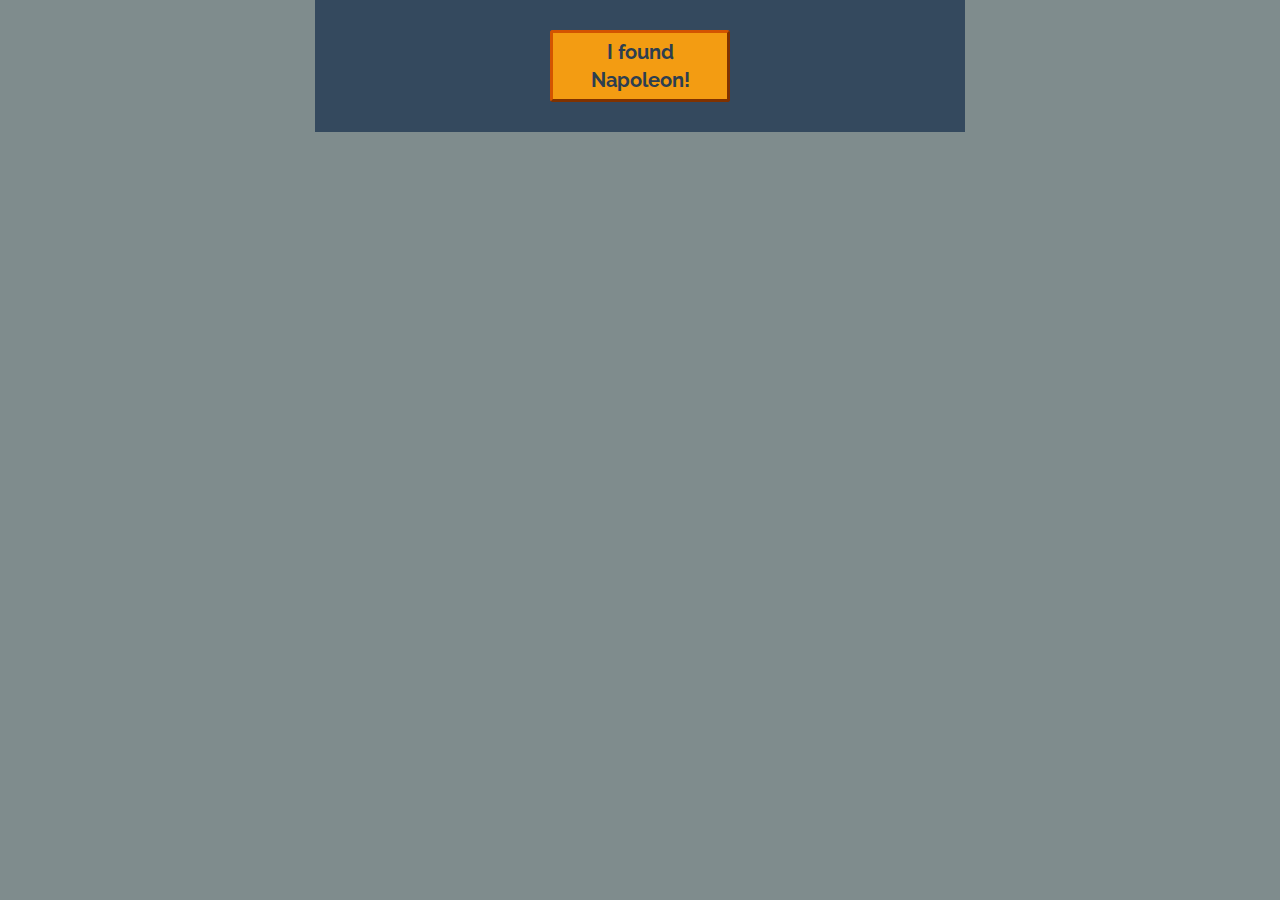
<file: final_project/modal.html>
<!DOCTYPE html>

<html>

<head>
	<title>Napoleon's Most Excellent CatGuesting</title>
	  <meta charset="utf-8">
  <meta name="viewport" content="width=device-width, initial-scale=1">
  <link rel="stylesheet" href="http://maxcdn.bootstrapcdn.com/bootstrap/3.3.5/css/bootstrap.min.css">
  <script src="https://ajax.googleapis.com/ajax/libs/jquery/1.11.3/jquery.min.js"></script>
  <script src="http://maxcdn.bootstrapcdn.com/bootstrap/3.3.5/js/bootstrap.min.js"></script>
	<link href='https://fonts.googleapis.com/css?family=Yanone+Kaffeesatz|Roboto+Slab|Nunito|Merriweather|Raleway|Droid+Sans' rel='stylesheet' type='text/css'>
	<link href='css/style.css' rel='stylesheet' type="text/css">
</head>

<body>

<section>
<!-- Trigger the modal with a button -->
<div class="button" data-toggle="modal" data-target="#myModal">I found Napoleon!</div>

<!-- Modal -->
<div id="myModal" class="modal fade" role="dialog">
  <div class="modal-dialog">

    <!-- Modal content-->
    <div class="modal-content">
      <div class="modal-header">
        <button type="button" class="close" data-dismiss="modal">&times;</button>
        <h2 class="modal-title">I found Napoleon! What do I do now?</h4>
      </div>
      <div class="modal-body">
 
			<h2></h2>

			<h3>Is Napoleon hurt, scared, causing problems, or really far from home?</h3>

			<p>Call me right away, using the phone number on his tag. If he's more than half a mile from home, or you've seen him in the same area several times over 24 hours, he might be lost. Give me a call. (Or if he took off his collar, shoot me an email at <a href="mailto:napoleonsightings@gmail.com">napoleonsightings@gmail.com</a>).</p>

			<h3>Is Napoleon close to home and having a ball??</h3>

			<p><a href="http://napoleonsightings.tumblr.com/submit" target="_blank">Tell me where you saw him!</a> I'm always curious as to what my adventurous little cat is up to. I'd also like to figure out his range, so if you can include information about where exactly you saw him, I'd appreciate it.</p>
 
      </div>
      <div class="modal-footer">
        <div class="button shut" data-dismiss="modal">Close</div>
      </div>
    </div>

  </div>
</div>

</section>


</body>

</html>
</file>
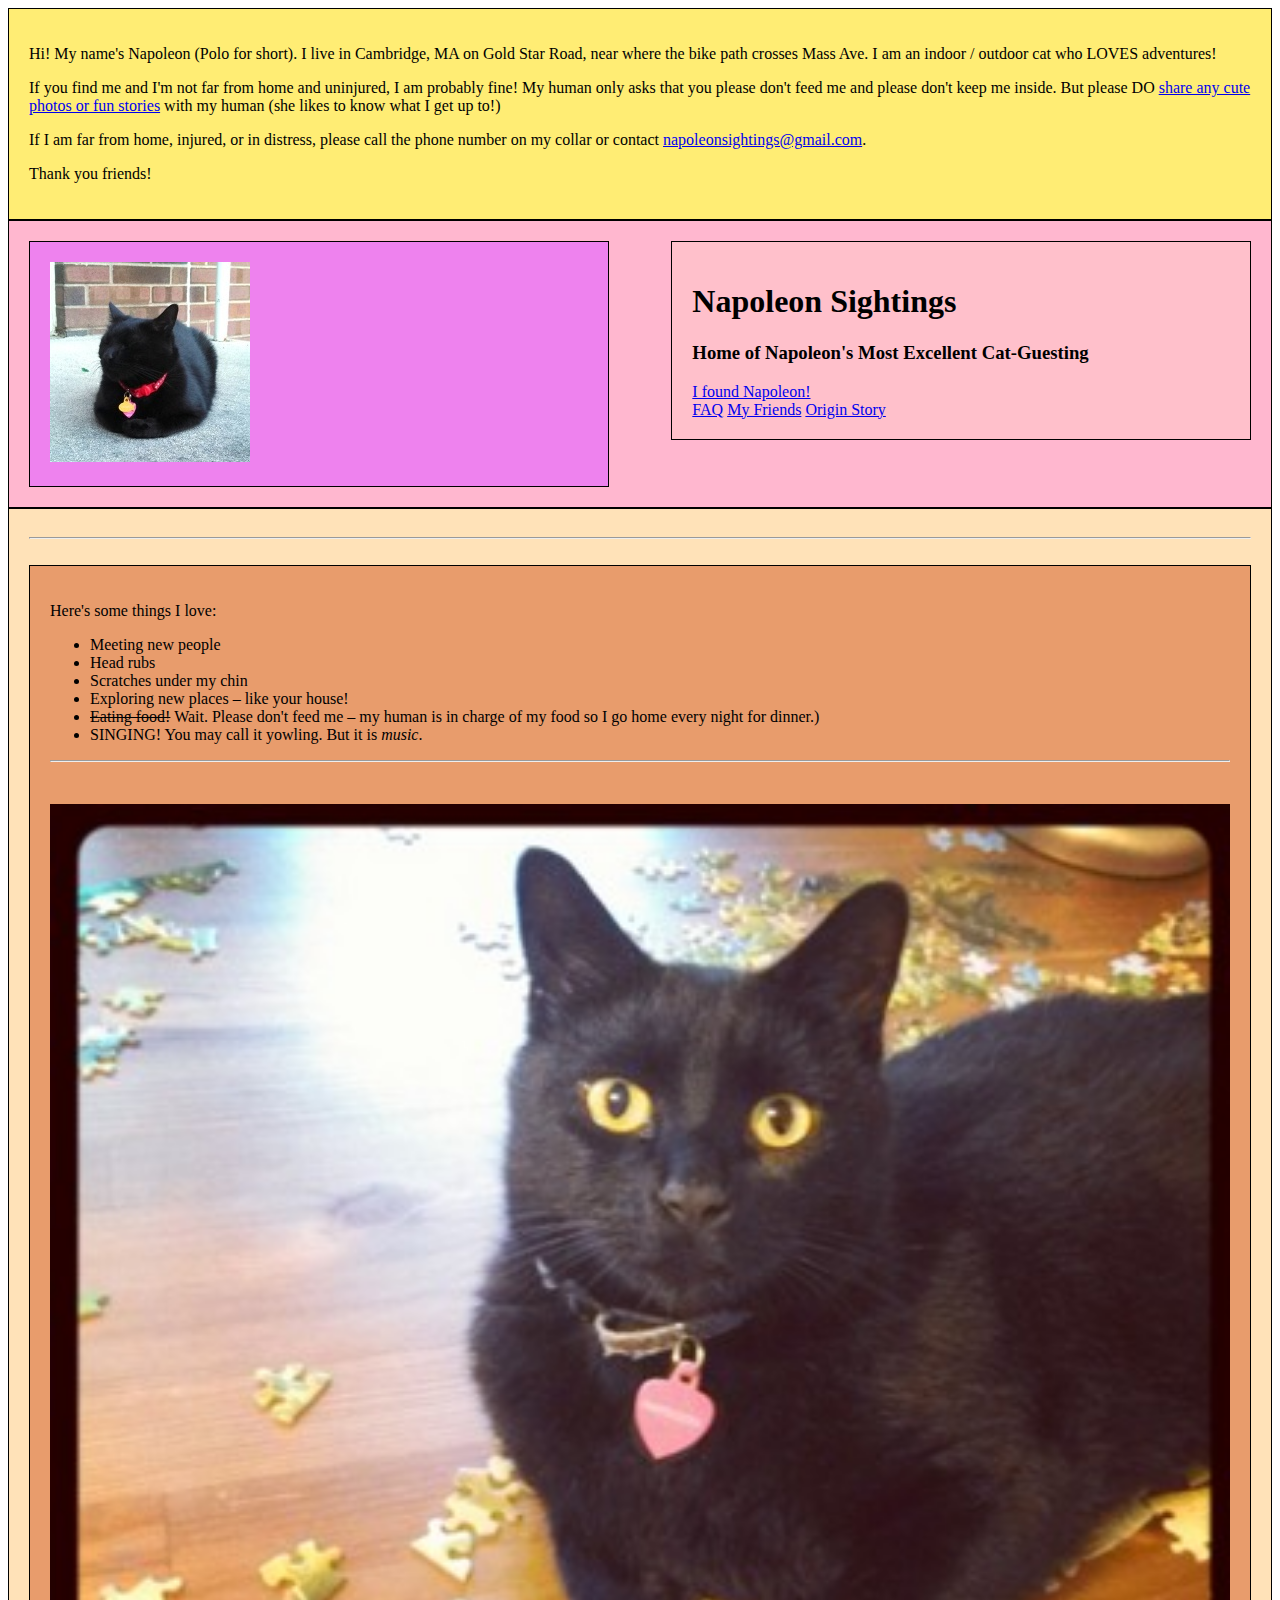
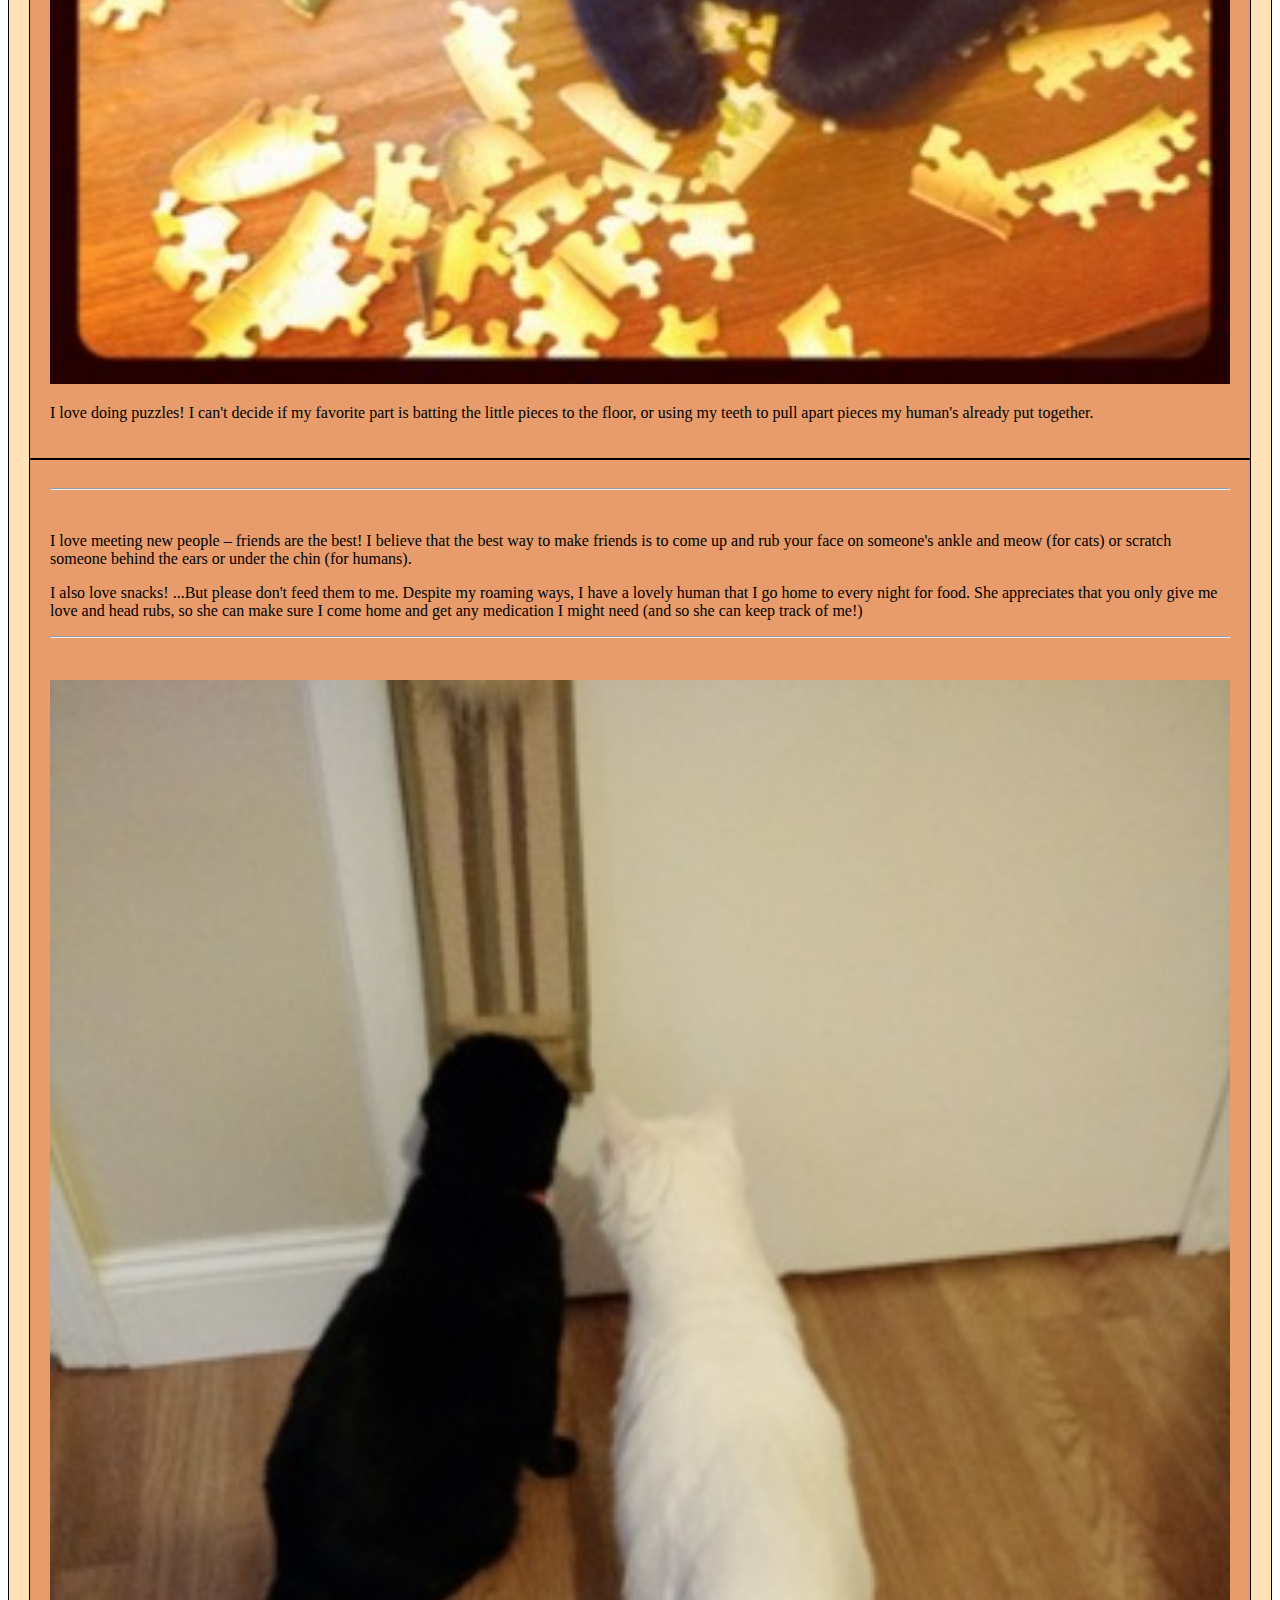
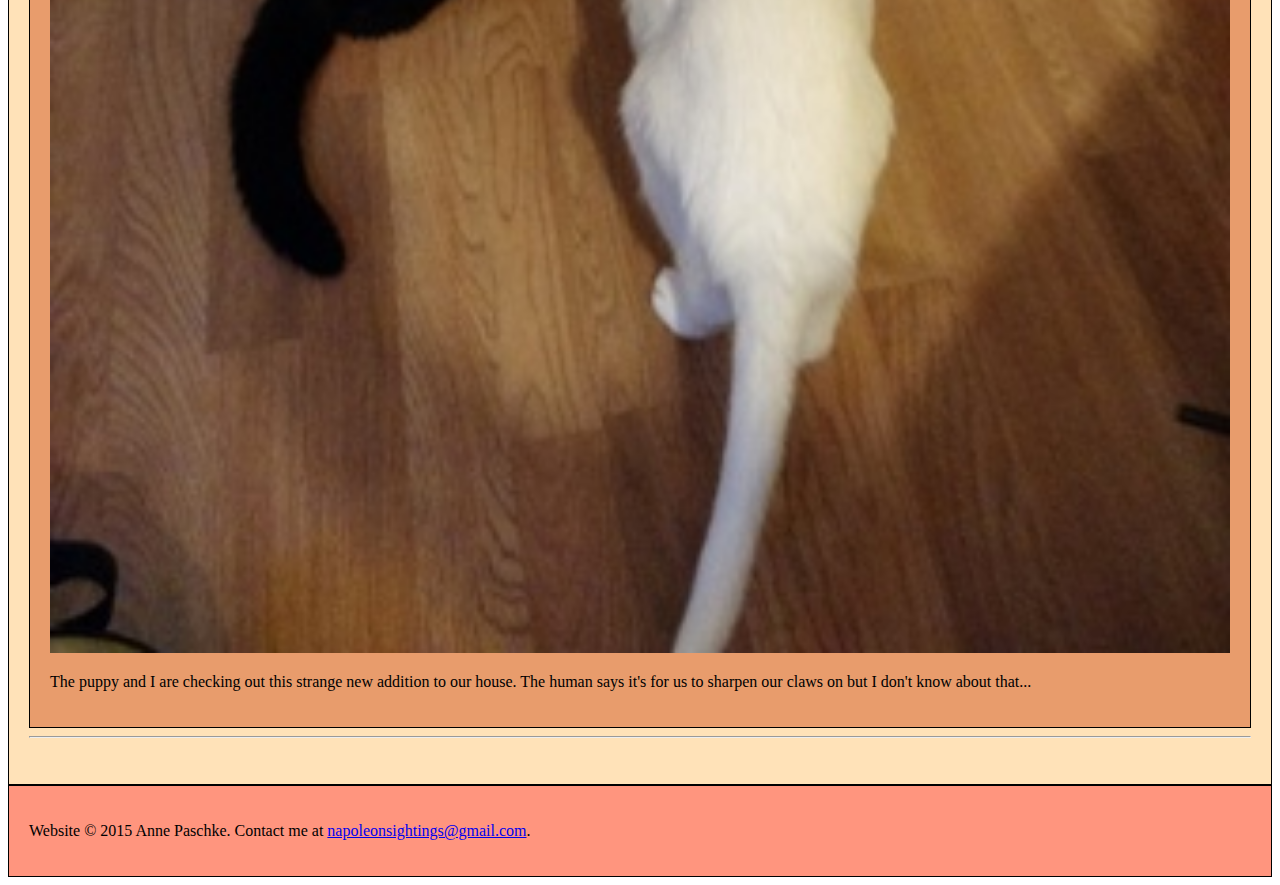
<file: unit_6/index2.html>
<!DOCTYPE html>

<html>

<head>
	<title>Napoleon's Most Excellent CatGuesting</title>
	<link href='https://fonts.googleapis.com/css?family=Yanone+Kaffeesatz|Roboto+Slab|Nunito|Merriweather|Raleway|Droid+Sans' rel='stylesheet' type='text/css'>
	<link href='css/style2.css' rel='stylesheet' type="text/css">
</head>

<body>
<div class="wrapper">
	<header>
	
		<p>Hi! My name's Napoleon (Polo for short). I live in Cambridge, MA on Gold Star Road, near where the bike path crosses Mass Ave. I am an indoor / outdoor cat who LOVES adventures!</p>
		
		<p>If you find me and I'm not far from home and uninjured, I am probably fine! My human only asks that you please don't feed me and please don't keep me inside. But please DO <a href="http://napoleonsightings.tumblr.com/submit">share any cute photos or fun stories</a> with my human (she likes to know what I get up to!)</p>
		
		<p>If I am far from  home, injured, or in distress, please call the phone number on my collar or contact <a href="mailto:napoleonsightings@gmail.com?subject=Hi%20lovely%20person&body=I%20saw%20Napoleon!">napoleonsightings@gmail.com</a>.</p>
		
		<p>Thank you friends!</p>
		
	</header>
	
	<section id="two_column" class="clearfix">

		<aside id="left">
		
			<img src="images/cool-polo_square.jpg" alt="Photo of Napoleon" title="I am most DEFINITELY the coolest cat">

		</aside>	

		<nav id="right">

			<h1>Napoleon Sightings</h1>
			
			<h3 id="slogan">Home of Napoleon's Most Excellent Cat-Guesting</h3>
				<!-- <h3 id="slogan">Remember: If It's Yours, It's Mine!</h3> -->
		
			<a href="http://napoleonsightings.tumblr.com/found" class="button-link"><div class="button">I found Napoleon!</div></a>
			
			<a href="#">FAQ</a>
			
			<a href="#">My Friends</a>
			
			<a href="#">Origin Story</a>

		</nav>
	
	</section>
	
<section>
	<hr><br>

	<article>

		<p>Here's some things I love:</p>

		<ul>

			<li>Meeting new people</li>
			<li>Head rubs</li>
			<li>Scratches under my chin</li>
			<li>Exploring new places &ndash; like your house!</li>
			<li><span style="text-decoration: line-through;">Eating food!</span> Wait. Please don't feed me &ndash; my human is in charge of my food so I go home every night for dinner.)</li>
			<li>SINGING! You may call it yowling. But it is <em>music</em>.</li>

		</ul>

	
	<hr><br>
	
	<p><img src="images/puzzling-polo.jpg" width="100%" alt="Polo with some puzzle pieces" title="Why won't my human let me help with puzzles?"></p>
	
	<p>I love doing puzzles! I can't decide if my favorite part is batting the little pieces to the floor, or using my teeth to pull apart pieces my human's already put together.</p>
	
	</article>

		

	
	<article>
	
	<hr><br>
	
		<p>I love meeting new people &ndash; friends are the best! I believe that the best way to make friends is to come up and rub your face on someone's ankle and meow (for cats) or scratch someone behind the ears or under the chin (for humans).</p>

	<p>I also love snacks! ...But please don't feed them to me. Despite my roaming ways, I have a lovely human that I go home to every night for food. She appreciates that you only give me love and head rubs, so she can make sure I come home and get any medication I might need (and so she can keep track of me!)</p>


	
	<hr><br>
	
	<p><img src="images/cats-investigate.jpg" width="100%" alt="White cat and black cat sniff a door hanger" title="Feline investigators!"></p>
	
	<p>The puppy and I are checking out this strange new addition to our house. The human says it's for us to sharpen our claws on but I don't know about that...</p.>
	
	
	</article>
	
	<hr><br>
	
</section>

</div>

<footer>
	<p>Website &copy; 2015 Anne Paschke. Contact me at <a href="mailto:napoleonsightings@gmail.com">napoleonsightings@gmail.com</a>.</p>
</footer>


</body>

</html>
</file>
<file: bananagrams/css/style.css>
* {
	margin: 0;
	padding: 0;
}

*,
*:before,
*:after {
    -moz-box-sizing: border-box;
    -webkit-box-sizing: border-box;
    box-sizing: border-box;
}

.clear {

clear: both;

}

h1, h2, h3, h4, h5 {
	font-family: "Droid Sans", sans-serif;
	color: #bdc3c7;
	margin: 0.5em;
	}
	
h1 {	font-size: 2em;}

h2 {	font-size: 1.5em;}

h3 {	font-size: 1.25em;}

h4 {	font-size: 1em;}

h5 {	font-size: .75em;}
		
p, ul {
	color: #ecf0f1;
	margin: 1em;
	font-size: 1em;
	line-height: 1.5em;
}

ul {
    list-style-type: circle;
}

img {
	border-style: solid;
	border-width: 3px;
	border-color: #34495e;
	width: 100%;
	margin: 0 auto;
	display: block;
}

a {
	color: #f1c40f;
}

hr {
	width: 85%;
	max-width: 650px;
	margin: 2em auto;
	color: #f1c40f;
}

html, body {
    background-color: #7f8c8d;
	font-size: 16px;
		-moz-text-size-adjust: auto;
	-webkit-text-size-adjust: auto;
	-ms-text-size-adjust: auto;
}

header, footer {
	background-color: #2c3e50;
	width: 90%;
	max-width: 700px;
	margin: 1em auto;
	padding: 1em;
	overflow: auto;
	}

aside {
	text-align: center;
	float: left;
	width: 35%;
	/*background-image: url('../images/cool-polo_square.jpg');
	background-size: contain;
	background-color: violet;
    border: 1px black solid;*/
}

nav {
	text-align: center;
	float: right;
	width: 60%;
	overflow: auto;
	
	/*background-color: pink;
    border: 1px black solid;*/
}

nav a {
	display: block;
	float: left;
	background-color: #2980b9;
	color: #bdc3c7;
	text-align: center;
	font-family: Raleway, sans-serif;
	text-decoration: none;
	font-size: .75em;
	padding: .5em;
	margin: 2%;
	width: 29%;
}

#found {
	width: 100%;
	margin: 1em 0;
	padding: 1em;
	background-color: #2980b9;
    /*border: 1px black solid;*/
}

#found a {
	font-size: 1em;
	width: 46%;
	background-color: #f39c12;
	color: #2c3e50;
	border-radius: .2em;
	border: 3px solid #d35400;
	/* remember border attributes go width style color*/
}


article {
	background-color: #34495e;
	padding: 1em 5%;
	width: 90%;
	max-width: 700px;
	margin: 0 auto;
}

@media only screen and (max-width: 795px) {

	#found a {
		float: none;
		width: 100%;
	}

}

@media only screen and (max-width: 600px) {

	hr {
		margin: 1em auto;
	}

	header, footer, article {
		width: 100%;
		margin: 0;
	}

	aside, nav {
		float: none;
		width: 100%;
	}
	
	nav h1 {
		font-size: 1.5em;
	}
	
	nav a {
		font-size: 1em;
	}
	
	aside img {
		display: none;
	}
	
	#slogan {
		display: none;
	}

}

@media only screen and (max-width: 505px) {
	
	html, body {
		font-size: 20px;
	}
	
	h1 {
		margin: .25em;
	}
	
	nav a {
		background-color: #2c3e50;
		font-size: .75em;
	}

}

/*Styles for modal

#myModal {
	display: none;
}

.modal-header {
	background-color: #2c3e50;
	padding: 20px;
	margin: 8px;
}

.modal-footer {
	text-align: right;
	background-color: #2c3e50;
	padding: 20px;
	margin: 8px;
}

.modal-body {
	background-color: #34495e;
	padding: 20px;
	margin: 8px;
}

.shut {
	float: right;
}*/
</file>
<file: final_project/css/style.css>
html, body {
	/*background: url("../images/cool-polo.jpg");*/
	background-color: #7f8c8d;
	background-size: cover;
}

.wrapper {
	font-family: Merriweather, Helvetica, sans-serif;
	line-height: 1.4em;
	padding: 20px;
}

header, footer {
	width: 650px;
	background-color: #2c3e50;
	padding: 20px;
	margin: 0 auto;
}

aside, nav {
	text-align: center;
	display: inline-block;
	width: 300px;
	margin: 10px;
}

section {
	width: 650px;
	background-color: #34495e;
	padding: 20px;
	margin: 0 auto;
}

h1, h2, h3, h4, h5 {
	font-family: "Droid Sans", sans-serif;
	color: #bdc3c7;
}

h1 {
	font-size: 1.5em;
	text-transform: uppercase;
	color: #292229;
}

p, ul {
	color: #ecf0f1;
	/*width: 550px;*/
	margin-left: 30px;
	margin-right: 30px;
	font-size: 14px;
}

img {
	border-style: solid;
	border-width: 3px;
	border-color: #34495e;
}

a {
	color: #f1c40f;
}

hr {
	width: 550px;
	color: #f1c40f;
	float: left;
	margin-left: 70px;
}

#slogan {
	font-style: italic;
	/*width: 100%;*/
	margin: 20px 10px;
}


.button {
	background: #f39c12;
	color: #2c3e50;
/*	opacity: .4;*/
	text-align: center;
	font-family: Raleway, sans-serif;
	padding: 5px;
	margin: 10px auto;
	text-decoration: none;
		/*why can't I remove the underlining from the link?*/
	font-size: 20px;
	font-weight: bold;
	line-height: 28px;
	width: 180px;
	border-radius: 3px;
	border-style: outset;
	border-color: #d35400;
}

.button-link {
	text-decoration: none;
}


/*Styles for modal*/

#myModal {
	display: none;
}

.modal-header {
	background-color: #2c3e50;
	padding: 20px;
	margin: 8px;
}

.modal-footer {
	text-align: right;
	background-color: #2c3e50;
	padding: 20px;
	margin: 8px;
}

.modal-body {
	background-color: #34495e;
	padding: 20px;
	margin: 8px;
}

.shut {
	float: right;
}
</file>
<file: unit_1/css/style.css>
body {
	background-color: #DAA520;
}

h1, p {
	color: #4B0082;
}
</file>
<file: unit_3/css/style.css>
/*html {
	background: url("../images/cool-polo.jpg");
		background-color: #34495e;
	background-size: cover;
}*/

body {
	background-color: #7f8c8d;
	font-family: Merriweather, Helvetica, sans-serif;
	line-height: 1.4em;
	padding: 20px;
}

header, footer {
	text-align: center;
	width: 650px;
	background-color: #2c3e50;
	padding: 20px;
	margin: 0 auto;
}

section {
	width: 650px;
	background-color: #34495e;
	padding: 20px;
	margin: 0 auto;
}

h1, h2, h3, h4, h5 {
	font-family: "Droid Sans", sans-serif;
	color: #bdc3c7;
}

h1 {
	text-transform: uppercase;
	color: #292229;
}

p, ul {
	color: #ecf0f1;
	width: 550px;
	margin-left: 30px;
	margin-right: 30px;
}

img {
	border-style: solid;
	border-width: 3px;
	border-color: #34495e;
}

a {
	color: #f1c40f;
}

hr {
	width: 550px;
	color: #f1c40f;
	float: left;
	margin-left: 70px;
}

#slogan {
	font-style: italic;
	width: 100%;
	margin: 20px;
}


.button {
	background: #f39c12;
	color: #2c3e50;
/*	opacity: .4;*/
	text-align: center;
	padding: 5px;
	text-decoration: none;
		/*why can't I remove the underlining from the link?*/
	font-size: 20px;
	font-weight: bold;
	line-height: 28px;
	margin-top: 20px;
	margin-left: 235px;
	width: 180px;
	border-radius: 3px;
	border-style: outset;
	border-color: #d35400;
}

.button-link {
	text-decoration: none;
	font-family: Raleway, sans-serif;
}
</file>
<file: unit_4/css/style.css>
/*html {
	background: url("../images/cool-polo.jpg");
		background-color: #34495e;
	background-size: cover;
}*/

body {
	background-color: #7f8c8d;
	font-family: Merriweather, Helvetica, sans-serif;
	line-height: 1.4em;
	padding: 20px;
}

header, footer {
	text-align: center;
	width: 650px;
	background-color: #2c3e50;
	padding: 20px;
	margin: 0 auto;
}

section {
	width: 650px;
	background-color: #34495e;
	padding: 20px;
	margin: 0 auto;
}

h1, h2, h3, h4, h5 {
	font-family: "Droid Sans", sans-serif;
	color: #bdc3c7;
}

h1 {
	text-transform: uppercase;
	color: #292229;
}

p, ul {
	color: #ecf0f1;
	width: 550px;
	margin-left: 30px;
	margin-right: 30px;
}

img {
	border-style: solid;
	border-width: 3px;
	border-color: #34495e;
}

a {
	color: #f1c40f;
}

hr {
	width: 550px;
	color: #f1c40f;
	float: left;
	margin-left: 70px;
}

#slogan {
	font-style: italic;
	width: 100%;
	margin: 20px;
}


.button {
	background: #f39c12;
	color: #2c3e50;
/*	opacity: .4;*/
	text-align: center;
	padding: 5px;
	text-decoration: none;
		/*why can't I remove the underlining from the link?*/
	font-size: 20px;
	font-weight: bold;
	line-height: 28px;
	margin-top: 20px;
	margin-left: 235px;
	width: 180px;
	border-radius: 3px;
	border-style: outset;
	border-color: #d35400;
}

.button-link {
	text-decoration: none;
	font-family: Raleway, sans-serif;
}
</file>
<file: unit_5/css/style2.css>
header {
    background-color: #ffed74;
    border: 1px black solid;
    padding: 20px;
}

nav {
    background-color: #E8C66A;
    border: 1px black solid;
    padding: 20px;
}

aside {
    background-color: #FFC675;
    border: 1px black solid;
    padding: 20px;
}

article {
    background-color: #E89C6C;
    border: 1px black solid;
    padding: 20px;
}

footer {
    background-color: #FF957E;
    border: 1px black solid;
    padding: 20px;
}

section {
    background-color: #FFE2B8;
    border: 1px black solid;
    padding: 20px;
}
</file>
<file: unit_6/css/style2.css>
header {
    background-color: #ffed74;
    border: 1px black solid;
    padding: 20px;
}

nav {
    background-color: #E8C66A;
    border: 1px black solid;
    padding: 20px;
}

aside {
    background-color: #FFC675;
    border: 1px black solid;
    padding: 20px;
}

article {
    background-color: #E89C6C;
    border: 1px black solid;
    padding: 20px;
}

footer {
    background-color: #FF957E;
    border: 1px black solid;
    padding: 20px;
}

section {
    background-color: #FFE2B8;
    border: 1px black solid;
    padding: 20px;
}

#two_column {
    background-color: #FFB7CF;
    border: 1px black solid;
    padding: 20px;
}

#left {
    background-color: violet;
    border: 1px black solid;
    padding: 20px;
    float: left;
    width: 44%;
}

#right {
    background-color: pink;
    border: 1px black solid;
    padding: 20px;
    float: right;   
    width: 44%;
}

.clearfix:after {
    visibility: hidden;
    display: block;
    font-size: 0;
    content: " ";
    clear: both;
    height: 0;
}
</file>
<file: unit_9/css/style.css>
* {
	margin: 0;
	padding: 0;
}

*,
*:before,
*:after {
    -moz-box-sizing: border-box;
    -webkit-box-sizing: border-box;
    box-sizing: border-box;
}

.clear {

clear: both;

}

h1, h2, h3, h4, h5 {
	font-family: "Droid Sans", sans-serif;
	color: #bdc3c7;
	margin: 0.5em;
	}
	
h1 {	font-size: 2em; font-size: 32px;}

h2 {	font-size: 1.5em;}

h3 {	font-size: 1.25em;}

h4 {	font-size: 1em;}

h5 {	font-size: .75em;}
		
p, ul {
	color: #ecf0f1;
	margin: 1em;
	font-size: 1em;
	line-height: 1.5em;
	font-family: "Roboto Slab", serif;
}

ul {
    list-style-type: circle;
	padding-left: 2em;
}

img {
	border-style: solid;
	border-width: 3px;
	border-color: #34495e;
	width: 100%;
	margin: 0 auto;
	display: block;
}

a {
	color: #f1c40f;
}

hr {
	width: 85%;
	max-width: 650px;
	margin: 2em auto;
	color: #f1c40f;
}

html, body {
    background-color: #7f8c8d;
	font-size: 16px;
	-moz-text-size-adjust: auto;
	-webkit-text-size-adjust: auto;
	-ms-text-size-adjust: auto;
}

header, footer {
	background-color: #2c3e50;
	width: 90%;
	max-width: 700px;
	margin: 1em auto;
	padding: 1em;
	overflow: auto;
	}

aside {
	text-align: center;
	float: left;
	width: 35%;
	/*background-image: url('../images/cool-polo_square.jpg');
	background-size: contain;
	background-color: violet;
    border: 1px black solid;*/
}

nav {
	text-align: center;
	float: right;
	width: 60%;
	overflow: auto;
	
	/*background-color: pink;
    border: 1px black solid;*/
}

nav a {
	display: block;
	float: left;
	background-color: #2980b9;
	color: #bdc3c7;
	text-align: center;
	font-family: Raleway, sans-serif;
	text-decoration: none;
	font-size: .75em;
	padding: .5em;
	margin: 2%;
	width: 29%;
}

#found {
	width: 100%;
	margin: 1em 0;
	padding: 1em;
	background-color: #2980b9;
    /*border: 1px black solid;*/
}

#found a {
	font-size: 1em;
	width: 46%;
	background-color: #f39c12;
	color: #2c3e50;
	border-radius: .2em;
	border: 3px solid #d35400;
	/* remember border attributes go width style color*/
}


article {
	background-color: #34495e;
	padding: 1em 5%;
	width: 90%;
	max-width: 700px;
	margin: 0 auto;
}

@media only screen and (max-width: 795px) {

	#found a {
		float: none;
		width: 100%;
	}

}

@media only screen and (max-width: 600px) {

	hr {
		margin: 1em auto;
	}

	header, footer, article {
		width: 100%;
		margin: 0;
	}

	aside, nav {
		float: none;
		width: 100%;
	}
	
	nav h1 {
		font-size: 1.5em;
	}
	
	nav a {
		font-size: 1em;
	}
	
	aside img {
		display: none;
	}
	
	#slogan {
		display: none;
	}

}

@media only screen and (max-width: 505px) {
	
	html, body {
		font-size: 20px;
	}
	
	h1 {
		margin: .25em;
	}
	
	nav a {
		background-color: #2c3e50;
		font-size: .75em;
	}

}

/*Styles for modal

#myModal {
	display: none;
}

.modal-header {
	background-color: #2c3e50;
	padding: 20px;
	margin: 8px;
}

.modal-footer {
	text-align: right;
	background-color: #2c3e50;
	padding: 20px;
	margin: 8px;
}

.modal-body {
	background-color: #34495e;
	padding: 20px;
	margin: 8px;
}

.shut {
	float: right;
}*/
</file>
